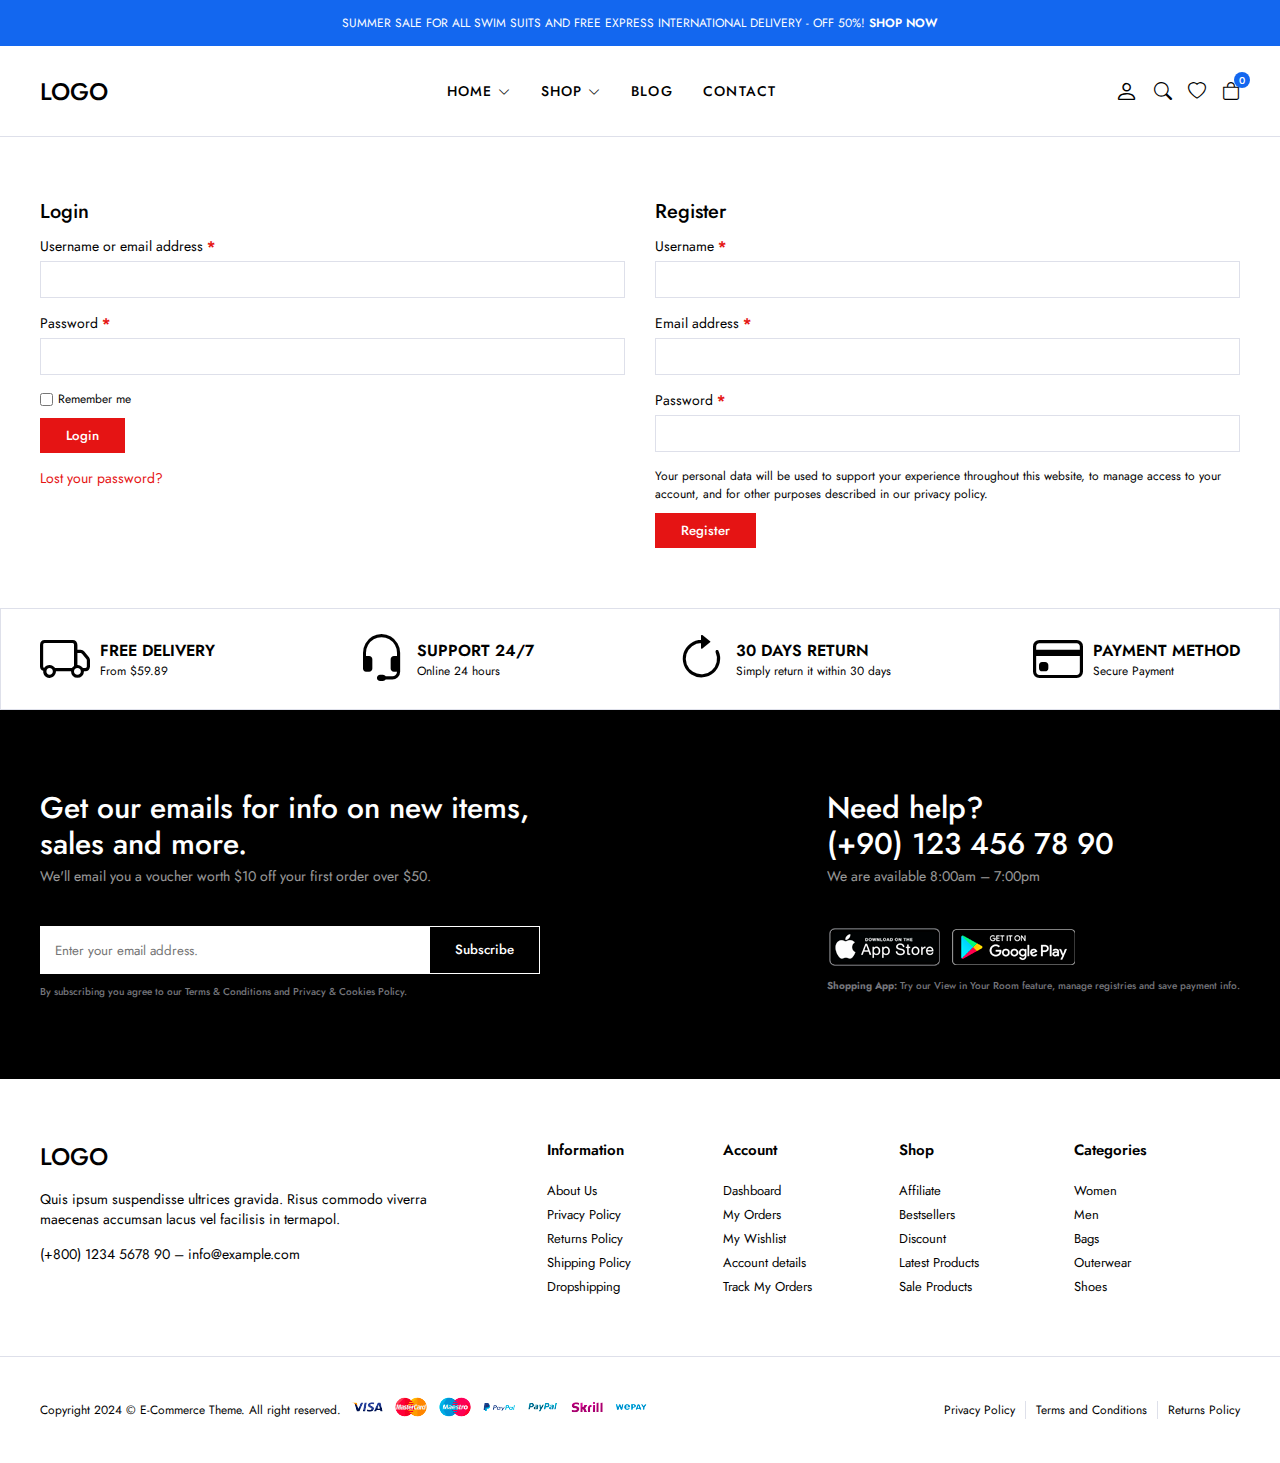
<file: account.html>
<!DOCTYPE html>
<html lang="en">

<head>
    <meta charset="UTF-8" />
    <meta http-equiv="X-UA-Compatible" content="IE=edge" />
    <meta name="viewport" content="width=device-width, initial-scale=1.0" />
    <title>Account</title>
    <!--! Boostrap Icons CDN  -->
    <link rel="stylesheet" href="https://cdn.jsdelivr.net/npm/bootstrap-icons@1.9.1/font/bootstrap-icons.css" />
    <link rel="stylesheet" href="css/main.css" />
</head>

<body>
    <!--! header start  -->
    <header>
        <div class="global-notification">
            <div class="container">
                <p>
                    SUMMER SALE FOR ALL SWIM SUITS AND FREE EXPRESS INTERNATIONAL DELIVERY
                    - OFF 50%!
                    <a href="shop.html">SHOP NOW</a>
                </p>
            </div>
        </div>
        <div class="header-row">
            <div class="container">
                <div class="header-wrapper">
                    <div class="header-mobile">
                        <i class="bi bi-list" id="btn-menu"></i>
                    </div>
                    <div class="header-left">
                        <a href="index.html" class="logo">LOGO</a>
                    </div>
                    <div class="header-center" id="sidebar">
                        <nav class="navigation">
                            <ul class="menu-list">
                                <li class="menu-list-item">
                                    <a href="index.html" class="menu-link">
                                        Home
                                        <i class="bi bi-chevron-down"></i>
                                    </a>
                                    <div class="menu-dropdown-wrapper">
                                        <ul class="menu-dropdown-content">
                                            <li>
                                                <a href="#">Home Clean</a>
                                            </li>
                                            <li>
                                                <a href="#">Home Collection</a>
                                            </li>
                                            <li>
                                                <a href="#">Home Minimal</a>
                                            </li>
                                            <li>
                                                <a href="#">Home Modern</a>
                                            </li>
                                            <li>
                                                <a href="#">Home Parallax</a>
                                            </li>
                                            <li>
                                                <a href="#">Home Strong</a>
                                            </li>
                                            <li>
                                                <a href="#">Home Style</a>
                                            </li>
                                            <li>
                                                <a href="#">Home Unique</a>
                                            </li>
                                            <li>
                                                <a href="#">Home RTL</a>
                                            </li>
                                        </ul>
                                    </div>
                                </li>
                                <li class="menu-list-item megamenu-wrapper">
                                    <a href="shop.html" class="menu-link">
                                        Shop
                                        <i class="bi bi-chevron-down"></i>
                                    </a>
                                    <div class="menu-dropdown-wrapper">
                                        <div class="menu-dropdown-megamenu">
                                            <div class="megamenu-links">
                                                <div class="megamenu-products">
                                                    <h3 class="megamenu-products-title">
                                                        Shop Style
                                                    </h3>
                                                    <ul class="megamenu-menu-list">
                                                        <li>
                                                            <a href="#">Shop Standard</a>
                                                        </li>
                                                        <li>
                                                            <a href="#">Shop Full</a>
                                                        </li>
                                                        <li>
                                                            <a href="#">Shop Only Categories</a>
                                                        </li>
                                                        <li>
                                                            <a href="#">Shop Image Categories</a>
                                                        </li>
                                                        <li>
                                                            <a href="#">Shop Sub Categories</a>
                                                        </li>
                                                        <li>
                                                            <a href="#">Shop List</a>
                                                        </li>
                                                        <li>
                                                            <a href="#">Hover Style 1</a>
                                                        </li>
                                                        <li>
                                                            <a href="#">Hover Style 2</a>
                                                        </li>
                                                        <li>
                                                            <a href="#">Hover Style 3</a>
                                                        </li>
                                                    </ul>
                                                </div>
                                                <div class="megamenu-products">
                                                    <h3 class="megamenu-products-title">
                                                        Filter Layout
                                                    </h3>
                                                    <ul class="megamenu-menu-list">
                                                        <li>
                                                            <a href="#">Sidebar</a>
                                                        </li>
                                                        <li>
                                                            <a href="#">Filter Side Out</a>
                                                        </li>
                                                        <li>
                                                            <a href="#">Filter Dropdown</a>
                                                        </li>
                                                        <li>
                                                            <a href="#">Filter Drawer</a>
                                                        </li>
                                                    </ul>
                                                </div>
                                                <div class="megamenu-products">
                                                    <h3 class="megamenu-products-title">
                                                        Shop Loader
                                                    </h3>
                                                    <ul class="megamenu-menu-list">
                                                        <li>
                                                            <a href="#">Shop Pagination</a>
                                                        </li>
                                                        <li>
                                                            <a href="#">Shop Infinity</a>
                                                        </li>
                                                        <li>
                                                            <a href="#">Shop Load More</a>
                                                        </li>
                                                        <li>
                                                            <a href="#">Cart Modal</a>
                                                        </li>
                                                        <li>
                                                            <a href="#">Cart Drawer</a>
                                                        </li>
                                                        <li>
                                                            <a href="#">Cart Page</a>
                                                        </li>
                                                    </ul>
                                                </div>
                                            </div>
                                            <div class="megamenu-single">
                                                <a href="#">
                                                    <img src="img/mega-menu.jpg" alt="">
                                                </a>
                                                <h3 class="megamenu-single-title">JOIN THE LAYERING GANG</h3>
                                                <h4 class="megamenu-single-subtitle">Suspendisse faucibus nunc et
                                                    pellentesque</h4>
                                                <a href="#" class="megamenu-single-button btn btn-sm">Shop Now</a>
                                            </div>
                                        </div>
                                    </div>
                                </li>
                                <li class="menu-list-item">
                                    <a href="blog.html" class="menu-link">
                                        Blog
                                    </a>
                                </li>
                                <li class="menu-list-item">
                                    <a href="contact.html" class="menu-link">
                                        Contact
                                    </a>
                                </li>
                            </ul>
                        </nav>
                        <i class="bi-x-circle" id="close-sidebar"></i>
                    </div>
                    <div class="header-right">
                        <div class="header-right-links">
                            <a href="account.html" class="header-account">
                                <i class="bi bi-person"></i>
                            </a>
                            <button class="search-button">
                                <i class="bi bi-search"></i>
                            </button>
                            <a href="#">
                                <i class="bi bi-heart"></i>
                            </a>
                            <div class="header-cart">
                                <a href="cart.html" class="header-cart-link">
                                    <i class="bi bi-bag"></i>
                                    <span class="header-cart-count">0</span>
                                </a>
                            </div>
                        </div>
                    </div>
                </div>
            </div>
        </div>
    </header>
    <!--! header end  -->

    <!--! modal search start  -->
    <div class="modal-search">
        <div class="modal-wrapper">
            <h3 class="modal-title">Search for products</h3>
            <p class="modal-text">Start typing to see products you are looking for.</p>
            <form class="search-form">
                <input type="text" placeholder="Search a product">
                <button>
                    <i class="bi bi-search"></i>
                </button>
            </form>
            <div class="search-results">
                <div class="search-heading">
                    <h3>RESULTS FROM PRODUCT</h3>
                </div>
                <div class="results">
                    <a href="#" class="result-item">
                        <img src="img/products/product1/1.png" class="search-thumb" alt="">
                        <div class="search-info">
                            <h4>Analogue Resin Strap</h4>
                            <span class="search-sku">SKU: PD0016</span>
                            <span class="search-price">$108.00</span>
                        </div>
                    </a>
                    <a href="#" class="result-item">
                        <img src="img/products/product2/1.png" class="search-thumb" alt="">
                        <div class="search-info">
                            <h4>Analogue Resin Strap</h4>
                            <span class="search-sku">SKU: PD0016</span>
                            <span class="search-price">$108.00</span>
                        </div>
                    </a>
                </div>
            </div>
            <i class="bi bi-x-circle" id="close-search"></i>
        </div>
    </div>
    <!--! modal search end  -->

    <!--! modal dialog start  -->
    <div class="modal-dialog">
        <div class="modal-content">
            <button class="modal-close">
                <i class="bi bi-x"></i>
            </button>
            <div class="modal-image">
                <img src="img/modal-dialog.jpg" alt="">
            </div>
            <div class="popup-wrapper">
                <div class="popup-content">
                    <div class="popup-title">
                        <h3>NEWSLETTER</h3>
                    </div>
                    <p class="popup-text">
                        Sign up to our newsletter and get exclusive deals you won find any where else straight to your
                        inbox!
                    </p>
                    <form class="popup-form">
                        <input type="text" placeholder="Enter Email Address Here">
                        <button class="btn btn-primary">SUBSCRIBE</button>
                        <label>
                            <input type="checkbox">
                            <span>Don't show this popup again</span>
                        </label>
                    </form>
                </div>
            </div>
        </div>
    </div>
    <!--! modal dialog end  -->

    <!--! account start  -->
    <section class="account-page">
        <div class="container">
            <div class="account-wrapper">
                <div class="account-column">
                    <h2>Login</h2>
                    <form>
                        <div>
                            <label>
                                <span>Username or email address <span class="required">*</span></span>
                                <input type="text">
                            </label>
                        </div>
                        <div>
                            <label>
                                <span>Password <span class="required">*</span></span>
                                <input type="password">
                            </label>
                        </div>
                        <p class="remember">
                            <label>
                                <input type="checkbox">
                                <span>Remember me</span>
                            </label>
                            <button class="btn btn-sm">Login</button>
                        </p>
                        <a href="#" class="form-link">Lost your password?</a>
                    </form>
                </div>
                <div class="account-column">
                    <h2>Register</h2>
                    <form>
                        <div>
                            <label>
                                <span>Username <span class="required">*</span></span>
                                <input type="text">
                            </label>
                        </div>
                        <div>
                            <label>
                                <span>Email address <span class="required">*</span></span>
                                <input type="email">
                            </label>
                        </div>
                        <div>
                            <label>
                                <span>Password <span class="required">*</span></span>
                                <input type="password">
                            </label>
                        </div>
                        <div class="privacy-policy-text remember">
                            <p>
                                Your personal data will be used to support your experience throughout this website, to
                                manage access to your account, and for other purposes described in our <a
                                    href="#">privacy policy.</a>
                            </p>
                            <button class="btn btn-sm">Register</button>
                        </div>

                    </form>
                </div>
            </div>
        </div>
    </section>
    <!--! account end  -->


    <!--! policy start  -->
    <section class="policy">
        <div class="container">
            <ul class="policy-list">
                <li class="policy-item">
                    <i class="bi bi-truck"></i>
                    <div class="policy-texts">
                        <strong>FREE DELIVERY</strong>
                        <span>From $59.89</span>
                    </div>
                </li>
                <li class="policy-item">
                    <i class="bi bi-headset"></i>
                    <div class="policy-texts">
                        <strong>SUPPORT 24/7</strong>
                        <span>Online 24 hours</span>
                    </div>
                </li>
                <li class="policy-item">
                    <i class="bi bi-arrow-clockwise"></i>
                    <div class="policy-texts">
                        <strong> 30 DAYS RETURN</strong>
                        <span>Simply return it within 30 days</span>
                    </div>
                </li>
                <li class="policy-item">
                    <i class="bi bi-credit-card"></i>
                    <div class="policy-texts">
                        <strong> PAYMENT METHOD</strong>
                        <span>Secure Payment</span>
                    </div>
                </li>
            </ul>
        </div>
    </section>
    <!--! policy end  -->

    <!--! footer start  -->
    <footer class="footer">
        <div class="subscribe-row">
            <div class="container">
                <div class="footer-row-wrapper">
                    <div class="footer-subscribe-wrapper">
                        <div class="footer-subscribe">
                            <div class="footer-subscribe-top">
                                <h3 class="subscribe-title">Get our emails for info on new items, sales and more.</h3>
                                <p class="subscribe-desc">We'll email you a voucher worth $10 off your first order over
                                    $50.</p>
                            </div>
                            <div class="footer-subscribe-bottom">
                                <form>
                                    <input type="text" placeholder="Enter your email address.">
                                    <button class="btn">Subscribe</button>
                                </form>
                                <p class="privacy-text">
                                    By subscribing you agree to our <a href="#">Terms & Conditions and Privacy & Cookies
                                        Policy.</a>
                                </p>
                            </div>
                        </div>
                    </div>
                    <div class="footer-contact-wrapper">
                        <div class="footer-contact-top">
                            <h3 class="contact-title">
                                Need help? <br>
                                (+90) 123 456 78 90
                            </h3>
                            <p class="contact-desc">We are available 8:00am – 7:00pm</p>
                        </div>
                        <div class="footer-contact-bottom">
                            <div class="download-app">
                                <a href="#">
                                    <img src="img/footer/app-store.png" alt="">
                                </a>
                                <a href="#">
                                    <img src="img/footer/google-play.png" alt="">
                                </a>
                            </div>
                            <p class="privacy-text">
                                <strong>Shopping App:</strong> Try our View in Your Room feature, manage registries and
                                save payment
                                info.
                            </p>
                        </div>
                    </div>
                </div>
            </div>
        </div>
        <div class="widgets-row">
            <div class="container">
                <div class="footer-widgets">
                    <div class="brand-info">
                        <div class="footer-logo">
                            <a href="index.html" class="logo">LOGO</a>
                        </div>
                        <div class="footer-desc">
                            <p> Quis ipsum suspendisse ultrices gravida. Risus commodo viverra maecenas accumsan lacus
                                vel facilisis
                                in
                                termapol.</p>
                        </div>
                        <div class="footer-contact">
                            <p>
                                <a href="tel:555 555 55 55">(+800) 1234 5678 90</a> – <a
                                    href="mailto:info@example.com">info@example.com</a>
                            </p>
                        </div>
                    </div>
                    <div class="widget-nav-menu">
                        <h4>Information</h4>
                        <ul class="menu-list">
                            <li>
                                <a href="#">About Us</a>
                            </li>
                            <li>
                                <a href="#">Privacy Policy</a>
                            </li>
                            <li>
                                <a href="#">Returns Policy</a>
                            </li>
                            <li>
                                <a href="#">Shipping Policy</a>
                            </li>
                            <li>
                                <a href="#">Dropshipping</a>
                            </li>
                        </ul>
                    </div>
                    <div class="widget-nav-menu">
                        <h4>Account</h4>
                        <ul class="menu-list">
                            <li>
                                <a href="#">Dashboard</a>
                            </li>
                            <li>
                                <a href="#">My Orders</a>
                            </li>
                            <li>
                                <a href="#">My Wishlist</a>
                            </li>
                            <li>
                                <a href="#">Account details</a>
                            </li>
                            <li>
                                <a href="#">Track My Orders</a>
                            </li>
                        </ul>
                    </div>
                    <div class="widget-nav-menu">
                        <h4>Shop</h4>
                        <ul class="menu-list">
                            <li>
                                <a href="#">Affiliate</a>
                            </li>
                            <li>
                                <a href="#">Bestsellers</a>
                            </li>
                            <li>
                                <a href="#">Discount</a>
                            </li>
                            <li>
                                <a href="#">Latest Products</a>
                            </li>
                            <li>
                                <a href="#">Sale Products</a>
                            </li>
                        </ul>
                    </div>
                    <div class="widget-nav-menu">
                        <h4>Categories</h4>
                        <ul class="menu-list">
                            <li>
                                <a href="#">Women</a>
                            </li>
                            <li>
                                <a href="#">Men</a>
                            </li>
                            <li>
                                <a href="#">Bags</a>
                            </li>
                            <li>
                                <a href="#">Outerwear</a>
                            </li>
                            <li>
                                <a href="#">Shoes</a>
                            </li>
                        </ul>
                    </div>
                </div>
            </div>
        </div>
        <div class="copyright-row">
            <div class="container">
                <div class="footer-copyright">
                    <div class="site-copyright">
                        <p>
                            Copyright 2024 © E-Commerce Theme. All right reserved.
                        </p>
                    </div>
                    <a href="#">
                        <img src="img/footer/cards.png" alt="">
                    </a>
                    <div class="footer-menu">
                        <ul class="footer-menu-list">
                            <li class="list-item">
                                <a href="#">Privacy Policy</a>
                            </li>
                            <li class="list-item">
                                <a href="#">Terms and Conditions</a>
                            </li>
                            <li class="list-item">
                                <a href="#">Returns Policy</a>
                            </li>
                        </ul>
                    </div>
                </div>
            </div>
        </div>
    </footer>
    <!--! footer end  -->

    <!-- javascript  -->
    <script src="js/main.js" type="module"></script>
</body>

</html>
</file>
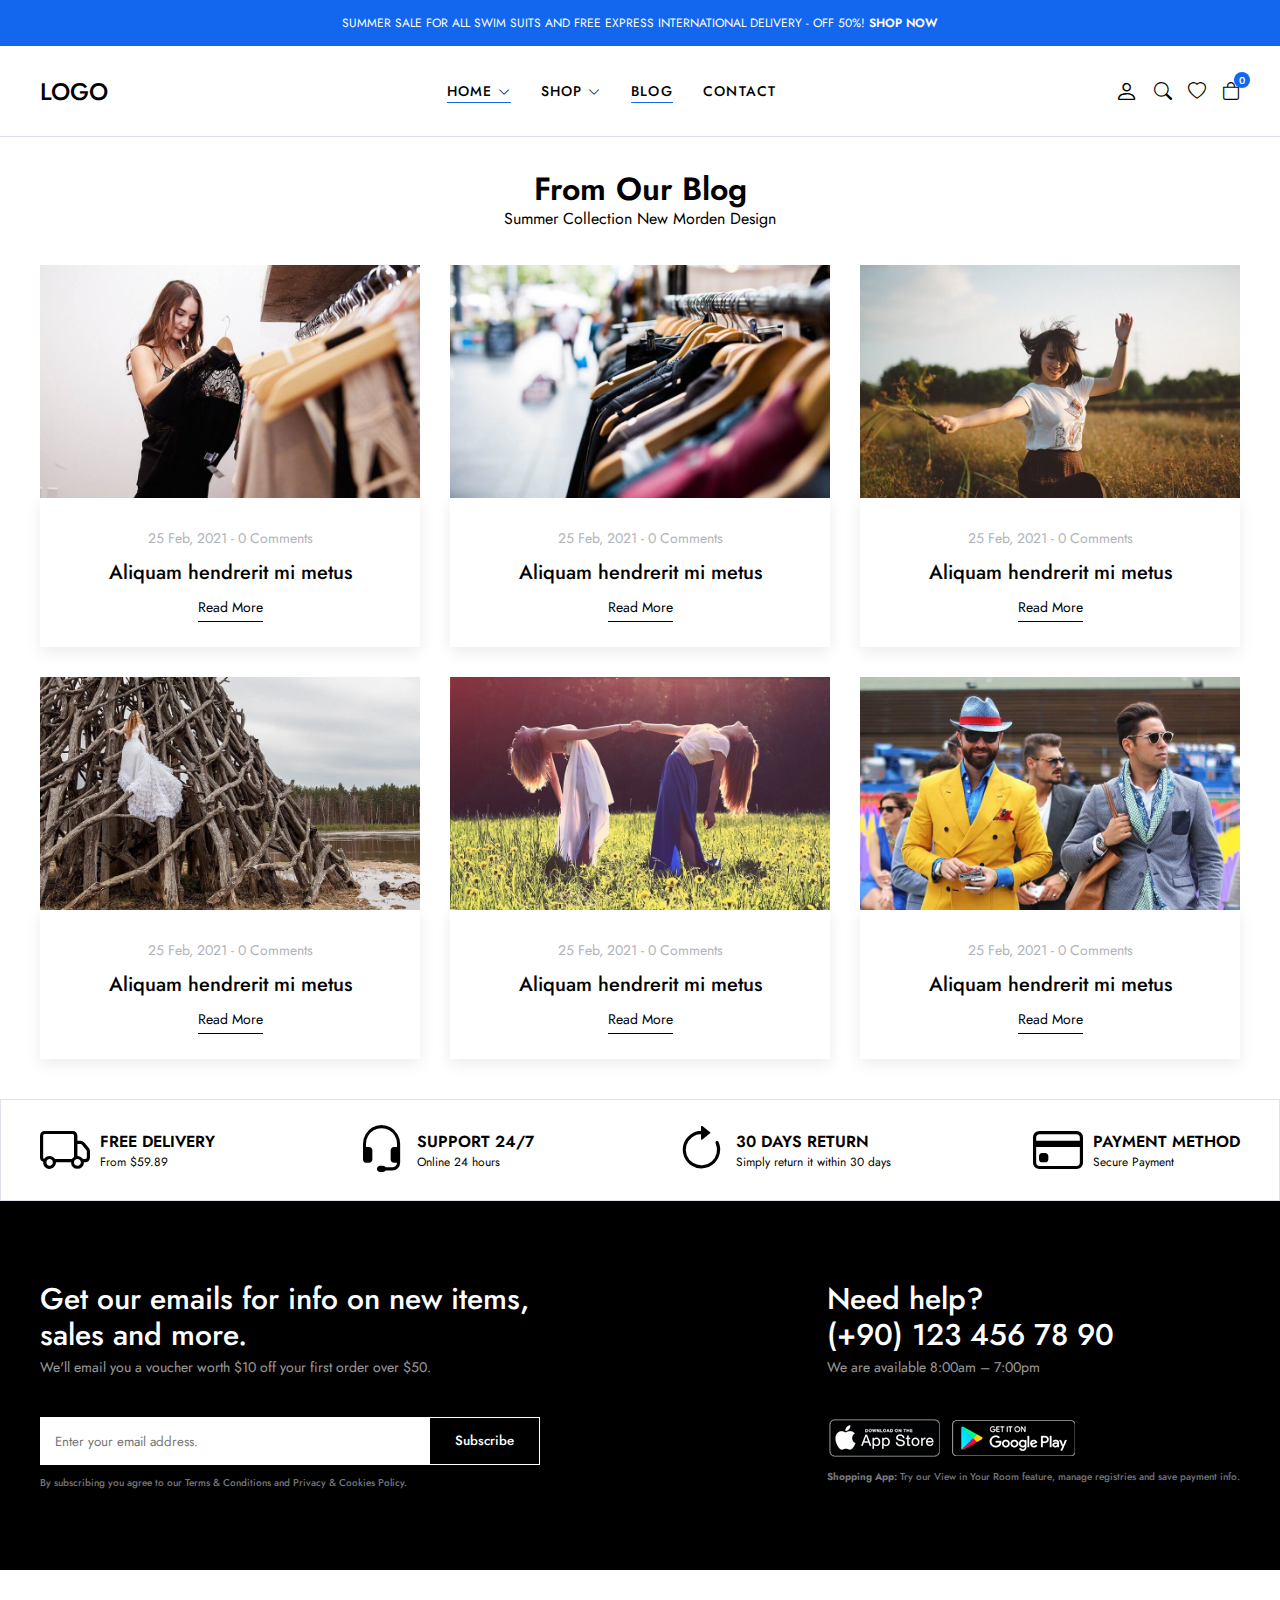
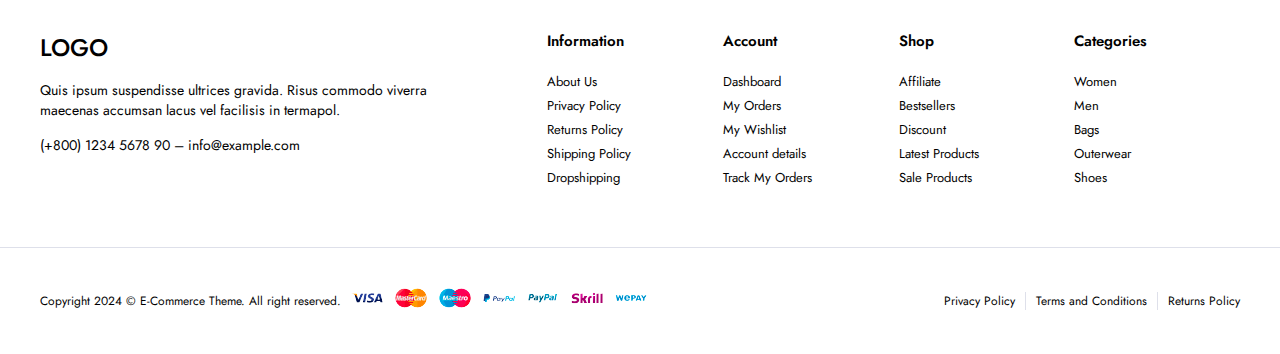
<file: blog.html>
<!DOCTYPE html>
<html lang="en">

<head>
    <meta charset="UTF-8" />
    <meta http-equiv="X-UA-Compatible" content="IE=edge" />
    <meta name="viewport" content="width=device-width, initial-scale=1.0" />
    <title>Blog</title>
    <!--! Boostrap Icons CDN  -->
    <link rel="stylesheet" href="https://cdn.jsdelivr.net/npm/bootstrap-icons@1.9.1/font/bootstrap-icons.css" />
    <link rel="stylesheet" href="css/main.css" />
</head>

<body>
    <!--! header start  -->
    <header>
        <div class="global-notification">
            <div class="container">
                <p>
                    SUMMER SALE FOR ALL SWIM SUITS AND FREE EXPRESS INTERNATIONAL DELIVERY
                    - OFF 50%!
                    <a href="shop.html">SHOP NOW</a>
                </p>
            </div>
        </div>
        <div class="header-row">
            <div class="container">
                <div class="header-wrapper">
                    <div class="header-mobile">
                        <i class="bi bi-list" id="btn-menu"></i>
                    </div>
                    <div class="header-left">
                        <a href="index.html" class="logo">LOGO</a>
                    </div>
                    <div class="header-center" id="sidebar">
                        <nav class="navigation">
                            <ul class="menu-list">
                                <li class="menu-list-item">
                                    <a href="index.html" class="menu-link active">
                                        Home
                                        <i class="bi bi-chevron-down"></i>
                                    </a>
                                    <div class="menu-dropdown-wrapper">
                                        <ul class="menu-dropdown-content">
                                            <li>
                                                <a href="#">Home Clean</a>
                                            </li>
                                            <li>
                                                <a href="#">Home Collection</a>
                                            </li>
                                            <li>
                                                <a href="#">Home Minimal</a>
                                            </li>
                                            <li>
                                                <a href="#">Home Modern</a>
                                            </li>
                                            <li>
                                                <a href="#">Home Parallax</a>
                                            </li>
                                            <li>
                                                <a href="#">Home Strong</a>
                                            </li>
                                            <li>
                                                <a href="#">Home Style</a>
                                            </li>
                                            <li>
                                                <a href="#">Home Unique</a>
                                            </li>
                                            <li>
                                                <a href="#">Home RTL</a>
                                            </li>
                                        </ul>
                                    </div>
                                </li>
                                <li class="menu-list-item megamenu-wrapper">
                                    <a href="shop.html" class="menu-link">
                                        Shop
                                        <i class="bi bi-chevron-down"></i>
                                    </a>
                                    <div class="menu-dropdown-wrapper">
                                        <div class="menu-dropdown-megamenu">
                                            <div class="megamenu-links">
                                                <div class="megamenu-products">
                                                    <h3 class="megamenu-products-title">
                                                        Shop Style
                                                    </h3>
                                                    <ul class="megamenu-menu-list">
                                                        <li>
                                                            <a href="#">Shop Standard</a>
                                                        </li>
                                                        <li>
                                                            <a href="#">Shop Full</a>
                                                        </li>
                                                        <li>
                                                            <a href="#">Shop Only Categories</a>
                                                        </li>
                                                        <li>
                                                            <a href="#">Shop Image Categories</a>
                                                        </li>
                                                        <li>
                                                            <a href="#">Shop Sub Categories</a>
                                                        </li>
                                                        <li>
                                                            <a href="#">Shop List</a>
                                                        </li>
                                                        <li>
                                                            <a href="#">Hover Style 1</a>
                                                        </li>
                                                        <li>
                                                            <a href="#">Hover Style 2</a>
                                                        </li>
                                                        <li>
                                                            <a href="#">Hover Style 3</a>
                                                        </li>
                                                    </ul>
                                                </div>
                                                <div class="megamenu-products">
                                                    <h3 class="megamenu-products-title">
                                                        Filter Layout
                                                    </h3>
                                                    <ul class="megamenu-menu-list">
                                                        <li>
                                                            <a href="#">Sidebar</a>
                                                        </li>
                                                        <li>
                                                            <a href="#">Filter Side Out</a>
                                                        </li>
                                                        <li>
                                                            <a href="#">Filter Dropdown</a>
                                                        </li>
                                                        <li>
                                                            <a href="#">Filter Drawer</a>
                                                        </li>
                                                    </ul>
                                                </div>
                                                <div class="megamenu-products">
                                                    <h3 class="megamenu-products-title">
                                                        Shop Loader
                                                    </h3>
                                                    <ul class="megamenu-menu-list">
                                                        <li>
                                                            <a href="#">Shop Pagination</a>
                                                        </li>
                                                        <li>
                                                            <a href="#">Shop Infinity</a>
                                                        </li>
                                                        <li>
                                                            <a href="#">Shop Load More</a>
                                                        </li>
                                                        <li>
                                                            <a href="#">Cart Modal</a>
                                                        </li>
                                                        <li>
                                                            <a href="#">Cart Drawer</a>
                                                        </li>
                                                        <li>
                                                            <a href="#">Cart Page</a>
                                                        </li>
                                                    </ul>
                                                </div>
                                            </div>
                                            <div class="megamenu-single">
                                                <a href="#">
                                                    <img src="img/mega-menu.jpg" alt="">
                                                </a>
                                                <h3 class="megamenu-single-title">JOIN THE LAYERING GANG</h3>
                                                <h4 class="megamenu-single-subtitle">Suspendisse faucibus nunc et
                                                    pellentesque</h4>
                                                <a href="#" class="megamenu-single-button btn btn-sm">Shop Now</a>
                                            </div>
                                        </div>
                                    </div>
                                </li>
                                <li class="menu-list-item">
                                    <a href="blog.html" class="menu-link active">
                                        Blog
                                    </a>
                                </li>
                                <li class="menu-list-item">
                                    <a href="contact.html" class="menu-link">
                                        Contact
                                    </a>
                                </li>
                            </ul>
                        </nav>
                        <i class="bi-x-circle" id="close-sidebar"></i>
                    </div>
                    <div class="header-right">
                        <div class="header-right-links">
                            <a href="account.html" class="header-account">
                                <i class="bi bi-person"></i>
                            </a>
                            <button class="search-button">
                                <i class="bi bi-search"></i>
                            </button>
                            <a href="#">
                                <i class="bi bi-heart"></i>
                            </a>
                            <div class="header-cart">
                                <a href="cart.html" class="header-cart-link">
                                    <i class="bi bi-bag"></i>
                                    <span class="header-cart-count">0</span>
                                </a>
                            </div>
                        </div>
                    </div>
                </div>
            </div>
        </div>
    </header>
    <!--! header end  -->

    <!--! modal search start  -->
    <div class="modal-search">
        <div class="modal-wrapper">
            <h3 class="modal-title">Search for products</h3>
            <p class="modal-text">Start typing to see products you are looking for.</p>
            <form class="search-form">
                <input type="text" placeholder="Search a product">
                <button>
                    <i class="bi bi-search"></i>
                </button>
            </form>
            <div class="search-results">
                <div class="search-heading">
                    <h3>RESULTS FROM PRODUCT</h3>
                </div>
                <div class="results">
                    <a href="#" class="result-item">
                        <img src="img/products/product1/1.png" class="search-thumb" alt="">
                        <div class="search-info">
                            <h4>Analogue Resin Strap</h4>
                            <span class="search-sku">SKU: PD0016</span>
                            <span class="search-price">$108.00</span>
                        </div>
                    </a>
                    <a href="#" class="result-item">
                        <img src="img/products/product2/1.png" class="search-thumb" alt="">
                        <div class="search-info">
                            <h4>Analogue Resin Strap</h4>
                            <span class="search-sku">SKU: PD0016</span>
                            <span class="search-price">$108.00</span>
                        </div>
                    </a>
                </div>
            </div>
            <i class="bi bi-x-circle" id="close-search"></i>
        </div>
    </div>
    <!--! modal search end  -->

<!--! modal dialog start  -->
<div class="modal-dialog">
    <div class="modal-content">
        <button class="modal-close">
            <i class="bi bi-x"></i>
        </button>
        <div class="modal-image">
            <img src="img/modal-dialog.jpg" alt="">
        </div>
        <div class="popup-wrapper">
            <div class="popup-content">
                <div class="popup-title">
                    <h3>NEWSLETTER</h3>
                </div>
                <p class="popup-text">
                    Sign up to our newsletter and get exclusive deals you won find any where else straight to your
                    inbox!
                </p>
                <form class="popup-form">
                    <input type="text" placeholder="Enter Email Address Here">
                    <button class="btn btn-primary">SUBSCRIBE</button>
                    <label>
                        <input type="checkbox">
                        <span>Don't show this popup again</span>
                    </label>
                </form>
            </div>
        </div>
    </div>
</div>
<!--! modal dialog end  -->

    <!--! blogs start  -->
    <section class="blogs blog-page">
        <div class="container">
            <div class="section-title">
                <h2>From Our Blog</h2>
                <p>Summer Collection New Morden Design</p>
            </div>
            <ul class="blog-list">
                <li class="blog-item">
                    <a href="#" class="blog-image">
                        <img src="img/blogs/blog1.jpg" alt="">
                    </a>
                    <div class="blog-info">
                        <div class="blog-info-top">
                            <span>25 Feb, 2021 </span>
                            -
                            <span>0 Comments</span>
                        </div>
                        <div class="blog-info-center">
                            <a href="#">Aliquam hendrerit mi metus</a>
                        </div>
                        <div class="blog-info-bottom">
                            <a href="#">Read More</a>
                        </div>
                    </div>
                </li>
                <li class="blog-item">
                    <a href="#" class="blog-image">
                        <img src="img/blogs/blog2.jpg" alt="">
                    </a>
                    <div class="blog-info">
                        <div class="blog-info-top">
                            <span>25 Feb, 2021 </span>
                            -
                            <span>0 Comments</span>
                        </div>
                        <div class="blog-info-center">
                            <a href="#">Aliquam hendrerit mi metus</a>
                        </div>
                        <div class="blog-info-bottom">
                            <a href="#">Read More</a>
                        </div>
                    </div>
                </li>
                <li class="blog-item">
                    <a href="#" class="blog-image">
                        <img src="img/blogs/blog3.jpg" alt="">
                    </a>
                    <div class="blog-info">
                        <div class="blog-info-top">
                            <span>25 Feb, 2021 </span>
                            -
                            <span>0 Comments</span>
                        </div>
                        <div class="blog-info-center">
                            <a href="#">Aliquam hendrerit mi metus</a>
                        </div>
                        <div class="blog-info-bottom">
                            <a href="#">Read More</a>
                        </div>
                    </div>
                </li>
                <li class="blog-item">
                    <a href="#" class="blog-image">
                        <img src="img/blogs/blog4.jpg" alt="">
                    </a>
                    <div class="blog-info">
                        <div class="blog-info-top">
                            <span>25 Feb, 2021 </span>
                            -
                            <span>0 Comments</span>
                        </div>
                        <div class="blog-info-center">
                            <a href="#">Aliquam hendrerit mi metus</a>
                        </div>
                        <div class="blog-info-bottom">
                            <a href="#">Read More</a>
                        </div>
                    </div>
                </li>
                <li class="blog-item">
                    <a href="#" class="blog-image">
                        <img src="img/blogs/blog5.jpg" alt="">
                    </a>
                    <div class="blog-info">
                        <div class="blog-info-top">
                            <span>25 Feb, 2021 </span>
                            -
                            <span>0 Comments</span>
                        </div>
                        <div class="blog-info-center">
                            <a href="#">Aliquam hendrerit mi metus</a>
                        </div>
                        <div class="blog-info-bottom">
                            <a href="#">Read More</a>
                        </div>
                    </div>
                </li>
                <li class="blog-item">
                    <a href="#" class="blog-image">
                        <img src="img/blogs/blog6.jpg" alt="">
                    </a>
                    <div class="blog-info">
                        <div class="blog-info-top">
                            <span>25 Feb, 2021 </span>
                            -
                            <span>0 Comments</span>
                        </div>
                        <div class="blog-info-center">
                            <a href="#">Aliquam hendrerit mi metus</a>
                        </div>
                        <div class="blog-info-bottom">
                            <a href="#">Read More</a>
                        </div>
                    </div>
                </li>
            </ul>
        </div>
    </section>
    <!--! blogs end  -->


    <!--! policy start  -->
    <section class="policy">
        <div class="container">
            <ul class="policy-list">
                <li class="policy-item">
                    <i class="bi bi-truck"></i>
                    <div class="policy-texts">
                        <strong>FREE DELIVERY</strong>
                        <span>From $59.89</span>
                    </div>
                </li>
                <li class="policy-item">
                    <i class="bi bi-headset"></i>
                    <div class="policy-texts">
                        <strong>SUPPORT 24/7</strong>
                        <span>Online 24 hours</span>
                    </div>
                </li>
                <li class="policy-item">
                    <i class="bi bi-arrow-clockwise"></i>
                    <div class="policy-texts">
                        <strong> 30 DAYS RETURN</strong>
                        <span>Simply return it within 30 days</span>
                    </div>
                </li>
                <li class="policy-item">
                    <i class="bi bi-credit-card"></i>
                    <div class="policy-texts">
                        <strong> PAYMENT METHOD</strong>
                        <span>Secure Payment</span>
                    </div>
                </li>
            </ul>
        </div>
    </section>
    <!--! policy end  -->

    <!--! footer start  -->
    <footer class="footer">
        <div class="subscribe-row">
            <div class="container">
                <div class="footer-row-wrapper">
                    <div class="footer-subscribe-wrapper">
                        <div class="footer-subscribe">
                            <div class="footer-subscribe-top">
                                <h3 class="subscribe-title">Get our emails for info on new items, sales and more.</h3>
                                <p class="subscribe-desc">We'll email you a voucher worth $10 off your first order over
                                    $50.</p>
                            </div>
                            <div class="footer-subscribe-bottom">
                                <form>
                                    <input type="text" placeholder="Enter your email address.">
                                    <button class="btn">Subscribe</button>
                                </form>
                                <p class="privacy-text">
                                    By subscribing you agree to our <a href="#">Terms & Conditions and Privacy & Cookies
                                        Policy.</a>
                                </p>
                            </div>
                        </div>
                    </div>
                    <div class="footer-contact-wrapper">
                        <div class="footer-contact-top">
                            <h3 class="contact-title">
                                Need help? <br>
                                (+90) 123 456 78 90
                            </h3>
                            <p class="contact-desc">We are available 8:00am – 7:00pm</p>
                        </div>
                        <div class="footer-contact-bottom">
                            <div class="download-app">
                                <a href="#">
                                    <img src="img/footer/app-store.png" alt="">
                                </a>
                                <a href="#">
                                    <img src="img/footer/google-play.png" alt="">
                                </a>
                            </div>
                            <p class="privacy-text">
                                <strong>Shopping App:</strong> Try our View in Your Room feature, manage registries and
                                save payment
                                info.
                            </p>
                        </div>
                    </div>
                </div>
            </div>
        </div>
        <div class="widgets-row">
            <div class="container">
                <div class="footer-widgets">
                    <div class="brand-info">
                        <div class="footer-logo">
                            <a href="index.html" class="logo">LOGO</a>
                        </div>
                        <div class="footer-desc">
                            <p> Quis ipsum suspendisse ultrices gravida. Risus commodo viverra maecenas accumsan lacus
                                vel facilisis
                                in
                                termapol.</p>
                        </div>
                        <div class="footer-contact">
                            <p>
                                <a href="tel:555 555 55 55">(+800) 1234 5678 90</a> – <a
                                    href="mailto:info@example.com">info@example.com</a>
                            </p>
                        </div>
                    </div>
                    <div class="widget-nav-menu">
                        <h4>Information</h4>
                        <ul class="menu-list">
                            <li>
                                <a href="#">About Us</a>
                            </li>
                            <li>
                                <a href="#">Privacy Policy</a>
                            </li>
                            <li>
                                <a href="#">Returns Policy</a>
                            </li>
                            <li>
                                <a href="#">Shipping Policy</a>
                            </li>
                            <li>
                                <a href="#">Dropshipping</a>
                            </li>
                        </ul>
                    </div>
                    <div class="widget-nav-menu">
                        <h4>Account</h4>
                        <ul class="menu-list">
                            <li>
                                <a href="#">Dashboard</a>
                            </li>
                            <li>
                                <a href="#">My Orders</a>
                            </li>
                            <li>
                                <a href="#">My Wishlist</a>
                            </li>
                            <li>
                                <a href="#">Account details</a>
                            </li>
                            <li>
                                <a href="#">Track My Orders</a>
                            </li>
                        </ul>
                    </div>
                    <div class="widget-nav-menu">
                        <h4>Shop</h4>
                        <ul class="menu-list">
                            <li>
                                <a href="#">Affiliate</a>
                            </li>
                            <li>
                                <a href="#">Bestsellers</a>
                            </li>
                            <li>
                                <a href="#">Discount</a>
                            </li>
                            <li>
                                <a href="#">Latest Products</a>
                            </li>
                            <li>
                                <a href="#">Sale Products</a>
                            </li>
                        </ul>
                    </div>
                    <div class="widget-nav-menu">
                        <h4>Categories</h4>
                        <ul class="menu-list">
                            <li>
                                <a href="#">Women</a>
                            </li>
                            <li>
                                <a href="#">Men</a>
                            </li>
                            <li>
                                <a href="#">Bags</a>
                            </li>
                            <li>
                                <a href="#">Outerwear</a>
                            </li>
                            <li>
                                <a href="#">Shoes</a>
                            </li>
                        </ul>
                    </div>
                </div>
            </div>
        </div>
        <div class="copyright-row">
            <div class="container">
                <div class="footer-copyright">
                    <div class="site-copyright">
                        <p>
                            Copyright 2024 © E-Commerce Theme. All right reserved.
                        </p>
                    </div>
                    <a href="#">
                        <img src="img/footer/cards.png" alt="">
                    </a>
                    <div class="footer-menu">
                        <ul class="footer-menu-list">
                            <li class="list-item">
                                <a href="#">Privacy Policy</a>
                            </li>
                            <li class="list-item">
                                <a href="#">Terms and Conditions</a>
                            </li>
                            <li class="list-item">
                                <a href="#">Returns Policy</a>
                            </li>
                        </ul>
                    </div>
                </div>
            </div>
        </div>
    </footer>
    <!--! footer end  -->

    <!-- javascript  -->
    <script src="js/main.js" type="module"></script>

</body>

</html>
</file>
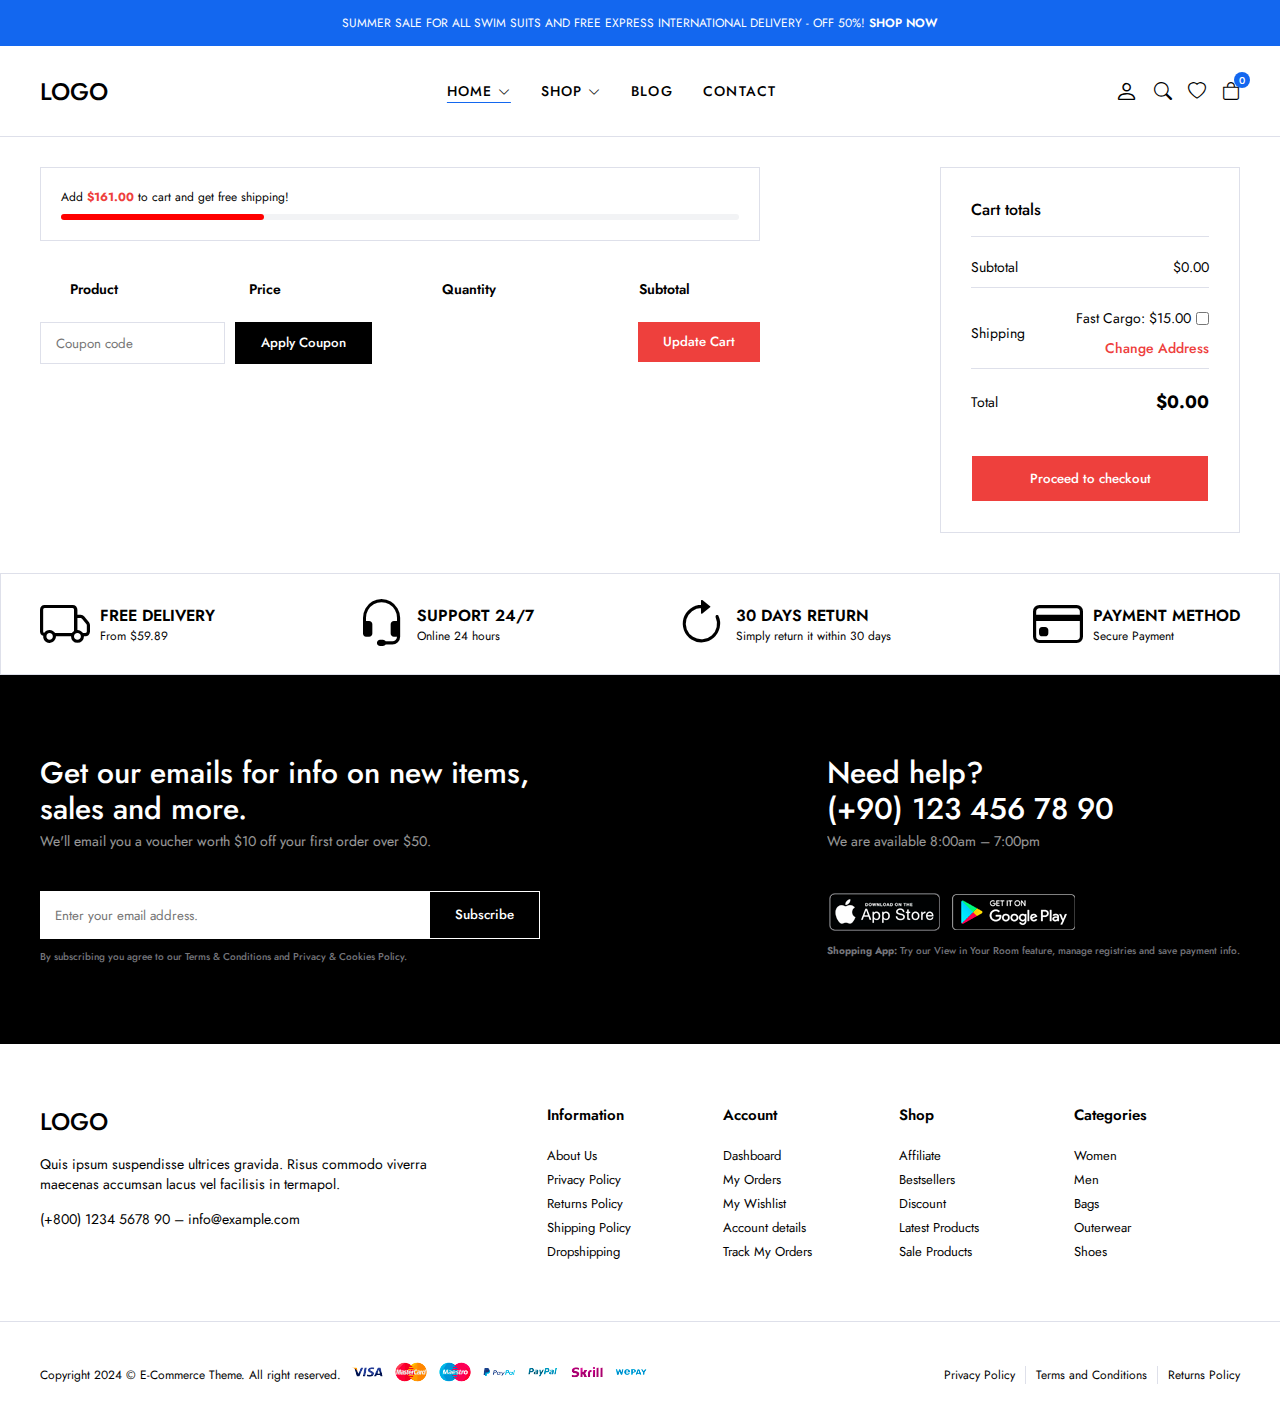
<file: cart.html>
<!DOCTYPE html>
<html lang="en">

<head>
    <meta charset="UTF-8" />
    <meta http-equiv="X-UA-Compatible" content="IE=edge" />
    <meta name="viewport" content="width=device-width, initial-scale=1.0" />
    <title>Cart</title>
    <!--! Boostrap Icons CDN  -->
    <link rel="stylesheet" href="https://cdn.jsdelivr.net/npm/bootstrap-icons@1.9.1/font/bootstrap-icons.css" />
    <link rel="stylesheet" href="css/main.css" />
</head>

<body>
    <!--! header start  -->
  <header>
    <div class="global-notification">
      <div class="container">
        <p>
          SUMMER SALE FOR ALL SWIM SUITS AND FREE EXPRESS INTERNATIONAL DELIVERY
          - OFF 50%!
          <a href="shop.html">SHOP NOW</a>
        </p>
      </div>
    </div>
    <div class="header-row">
      <div class="container">
        <div class="header-wrapper">
          <div class="header-mobile">
            <i class="bi bi-list" id="btn-menu"></i>
          </div>
          <div class="header-left">
            <a href="index.html" class="logo">LOGO</a>
          </div>
          <div class="header-center" id="sidebar">
            <nav class="navigation">
              <ul class="menu-list">
                <li class="menu-list-item">
                  <a href="index.html" class="menu-link active">
                    Home
                    <i class="bi bi-chevron-down"></i>
                  </a>
                  <div class="menu-dropdown-wrapper">
                    <ul class="menu-dropdown-content">
                      <li>
                        <a href="#">Home Clean</a>
                      </li>
                      <li>
                        <a href="#">Home Collection</a>
                      </li>
                      <li>
                        <a href="#">Home Minimal</a>
                      </li>
                      <li>
                        <a href="#">Home Modern</a>
                      </li>
                      <li>
                        <a href="#">Home Parallax</a>
                      </li>
                      <li>
                        <a href="#">Home Strong</a>
                      </li>
                      <li>
                        <a href="#">Home Style</a>
                      </li>
                      <li>
                        <a href="#">Home Unique</a>
                      </li>
                      <li>
                        <a href="#">Home RTL</a>
                      </li>
                    </ul>
                  </div>
                </li>
                <li class="menu-list-item megamenu-wrapper">
                  <a href="shop.html" class="menu-link">
                    Shop
                    <i class="bi bi-chevron-down"></i>
                  </a>
                  <div class="menu-dropdown-wrapper">
                    <div class="menu-dropdown-megamenu">
                      <div class="megamenu-links">
                        <div class="megamenu-products">
                          <h3 class="megamenu-products-title">
                            Shop Style
                          </h3>
                          <ul class="megamenu-menu-list">
                            <li>
                              <a href="#">Shop Standard</a>
                            </li>
                            <li>
                              <a href="#">Shop Full</a>
                            </li>
                            <li>
                              <a href="#">Shop Only Categories</a>
                            </li>
                            <li>
                              <a href="#">Shop Image Categories</a>
                            </li>
                            <li>
                              <a href="#">Shop Sub Categories</a>
                            </li>
                            <li>
                              <a href="#">Shop List</a>
                            </li>
                            <li>
                              <a href="#">Hover Style 1</a>
                            </li>
                            <li>
                              <a href="#">Hover Style 2</a>
                            </li>
                            <li>
                              <a href="#">Hover Style 3</a>
                            </li>
                          </ul>
                        </div>
                        <div class="megamenu-products">
                          <h3 class="megamenu-products-title">
                            Filter Layout
                          </h3>
                          <ul class="megamenu-menu-list">
                            <li>
                              <a href="#">Sidebar</a>
                            </li>
                            <li>
                              <a href="#">Filter Side Out</a>
                            </li>
                            <li>
                              <a href="#">Filter Dropdown</a>
                            </li>
                            <li>
                              <a href="#">Filter Drawer</a>
                            </li>
                          </ul>
                        </div>
                        <div class="megamenu-products">
                          <h3 class="megamenu-products-title">
                            Shop Loader
                          </h3>
                          <ul class="megamenu-menu-list">
                            <li>
                              <a href="#">Shop Pagination</a>
                            </li>
                            <li>
                              <a href="#">Shop Infinity</a>
                            </li>
                            <li>
                              <a href="#">Shop Load More</a>
                            </li>
                            <li>
                              <a href="#">Cart Modal</a>
                            </li>
                            <li>
                              <a href="#">Cart Drawer</a>
                            </li>
                            <li>
                              <a href="#">Cart Page</a>
                            </li>
                          </ul>
                        </div>
                      </div>
                      <div class="megamenu-single">
                        <a href="#">
                          <img src="img/mega-menu.jpg" alt="">
                        </a>
                        <h3 class="megamenu-single-title">JOIN THE LAYERING GANG</h3>
                        <h4 class="megamenu-single-subtitle">Suspendisse faucibus nunc et pellentesque</h4>
                        <a href="#" class="megamenu-single-button btn btn-sm">Shop Now</a>
                      </div>
                    </div>
                  </div>
                </li>
                <li class="menu-list-item">
                  <a href="blog.html" class="menu-link">
                    Blog
                  </a>
                </li>
                <li class="menu-list-item">
                  <a href="contact.html" class="menu-link">
                    Contact
                  </a>
                </li>
              </ul>
            </nav>
            <i class="bi-x-circle" id="close-sidebar"></i>
          </div>
          <div class="header-right">
            <div class="header-right-links">
              <a href="account.html" class="header-account">
                <i class="bi bi-person"></i>
              </a>
              <button class="search-button">
                <i class="bi bi-search"></i>
              </button>
              <a href="#">
                <i class="bi bi-heart"></i>
              </a>
              <div class="header-cart">
                <a href="#" class="header-cart-link">
                  <i class="bi bi-bag"></i>
                  <span class="header-cart-count">0</span>
                </a>
              </div>
            </div>
          </div>
        </div>
      </div>
    </div>
  </header>
  <!--! header end  -->

  <!--! modal search start  -->
  <div class="modal-search">
    <div class="modal-wrapper">
      <h3 class="modal-title">Search for products</h3>
      <p class="modal-text">Start typing to see products you are looking for.</p>
      <form class="search-form">
        <input type="text" placeholder="Search a product">
        <button>
          <i class="bi bi-search"></i>
        </button>
      </form>
      <div class="search-results">
        <div class="search-heading">
          <h3>RESULTS FROM PRODUCT</h3>
        </div>
        <div class="results">
          <a href="#" class="result-item">
            <img src="img/products/product1/1.png" class="search-thumb" alt="">
            <div class="search-info">
              <h4>Analogue Resin Strap</h4>
              <span class="search-sku">SKU: PD0016</span>
              <span class="search-price">$108.00</span>
            </div>
          </a>
          <a href="#" class="result-item">
            <img src="img/products/product2/1.png" class="search-thumb" alt="">
            <div class="search-info">
              <h4>Analogue Resin Strap</h4>
              <span class="search-sku">SKU: PD0016</span>
              <span class="search-price">$108.00</span>
            </div>
          </a>
        </div>
      </div>
      <i class="bi bi-x-circle" id="close-search"></i>
    </div>
  </div>
  <!--! modal search end  -->

 <!--! modal dialog start  -->
 <div class="modal-dialog">
  <div class="modal-content">
      <button class="modal-close">
          <i class="bi bi-x"></i>
      </button>
      <div class="modal-image">
          <img src="img/modal-dialog.jpg" alt="">
      </div>
      <div class="popup-wrapper">
          <div class="popup-content">
              <div class="popup-title">
                  <h3>NEWSLETTER</h3>
              </div>
              <p class="popup-text">
                  Sign up to our newsletter and get exclusive deals you won find any where else straight to your
                  inbox!
              </p>
              <form class="popup-form">
                  <input type="text" placeholder="Enter Email Address Here">
                  <button class="btn btn-primary">SUBSCRIBE</button>
                  <label>
                      <input type="checkbox">
                      <span>Don't show this popup again</span>
                  </label>
              </form>
          </div>
      </div>
  </div>
</div>
<!--! modal dialog end  -->

    <!--! cart start  -->
    <section class="cart-page">
        <div class="container">
            <div class="cart-page-wrapper">
                <form class="cart-form">
                    <div class="free-progress-bar">
                        <p class="progress-bar-title">
                            Add <strong>$161.00</strong> to cart and get free shipping!
                        </p>
                        <div class="progress-bar">
                            <span class="progress"></span>
                        </div>
                    </div>
                    <div class="shop-table-wrapper">
                        <table class="shop-table">
                            <thead>
                                <th class="product-thumbnail">&nbsp;</th>
                                <th class="product-thumbnail">&nbsp;</th>
                                <th class="product-name">Product</th>
                                <th class="product-price">Price</th>
                                <th class="product-quantity">Quantity</th>
                                <th class="product-subtotal">Subtotal</th>
                            </thead>
                            <tbody class="cart-wrapper"> </tbody>
                        </table>
                        <div class="actions-wrapper">
                            <div class="coupon">
                                <input type="text" class="input-text" placeholder="Coupon code">
                                <button class="btn">Apply Coupon</button>
                            </div>
                            <div class="update-cart">
                                <button class="btn">Update Cart</button>
                            </div>
                        </div>
                    </div>
                </form>
                <div class="cart-collaterals">
                    <div class="cart-totals">
                        <h2>Cart totals
                        </h2>
                        <table>
                            <tbody>
                                <tr class="cart-subtotal">
                                    <th>Subtotal</th>
                                    <td>
                                        <span id="subtotal">$316.00</span>
                                    </td>
                                </tr>
                                <tr>
                                    <th>Shipping</th>
                                    <td>
                                        <ul>
                                            <li>
                                                <label>
                                                    Fast Cargo: $15.00
                                                    <input type="checkbox" id="fast-cargo">
                                                </label>
                                            </li>
                                            <li>
                                                <a href="#">Change Address</a>
                                            </li>
                                        </ul>
                                    </td>
                                </tr>
                                <tr>
                                    <th>Total</th>
                                    <td>
                                        <strong id="cart-total">$316.00</strong>
                                    </td>
                                </tr>
                            </tbody>
                        </table>
                        <div class="checkout">
                            <button class="btn btn-lg">Proceed to checkout</button>
                        </div>
                    </div>
                </div>
            </div>
        </div>
    </section>
    <!--! cart end  -->





    <!--! policy start  -->
    <section class="policy">
        <div class="container">
            <ul class="policy-list">
                <li class="policy-item">
                    <i class="bi bi-truck"></i>
                    <div class="policy-texts">
                        <strong>FREE DELIVERY</strong>
                        <span>From $59.89</span>
                    </div>
                </li>
                <li class="policy-item">
                    <i class="bi bi-headset"></i>
                    <div class="policy-texts">
                        <strong>SUPPORT 24/7</strong>
                        <span>Online 24 hours</span>
                    </div>
                </li>
                <li class="policy-item">
                    <i class="bi bi-arrow-clockwise"></i>
                    <div class="policy-texts">
                        <strong> 30 DAYS RETURN</strong>
                        <span>Simply return it within 30 days</span>
                    </div>
                </li>
                <li class="policy-item">
                    <i class="bi bi-credit-card"></i>
                    <div class="policy-texts">
                        <strong> PAYMENT METHOD</strong>
                        <span>Secure Payment</span>
                    </div>
                </li>
            </ul>
        </div>
    </section>
    <!--! policy end  -->

    <!--! footer start  -->
    <footer class="footer">
        <div class="subscribe-row">
            <div class="container">
                <div class="footer-row-wrapper">
                    <div class="footer-subscribe-wrapper">
                        <div class="footer-subscribe">
                            <div class="footer-subscribe-top">
                                <h3 class="subscribe-title">Get our emails for info on new items, sales and more.</h3>
                                <p class="subscribe-desc">We'll email you a voucher worth $10 off your first order over
                                    $50.</p>
                            </div>
                            <div class="footer-subscribe-bottom">
                                <form>
                                    <input type="text" placeholder="Enter your email address.">
                                    <button class="btn">Subscribe</button>
                                </form>
                                <p class="privacy-text">
                                    By subscribing you agree to our <a href="#">Terms & Conditions and Privacy & Cookies
                                        Policy.</a>
                                </p>
                            </div>
                        </div>
                    </div>
                    <div class="footer-contact-wrapper">
                        <div class="footer-contact-top">
                            <h3 class="contact-title">
                                Need help? <br>
                                (+90) 123 456 78 90
                            </h3>
                            <p class="contact-desc">We are available 8:00am – 7:00pm</p>
                        </div>
                        <div class="footer-contact-bottom">
                            <div class="download-app">
                                <a href="#">
                                    <img src="img/footer/app-store.png" alt="">
                                </a>
                                <a href="#">
                                    <img src="img/footer/google-play.png" alt="">
                                </a>
                            </div>
                            <p class="privacy-text">
                                <strong>Shopping App:</strong> Try our View in Your Room feature, manage registries and
                                save payment
                                info.
                            </p>
                        </div>
                    </div>
                </div>
            </div>
        </div>
        <div class="widgets-row">
            <div class="container">
                <div class="footer-widgets">
                    <div class="brand-info">
                        <div class="footer-logo">
                            <a href="index.html" class="logo">LOGO</a>
                        </div>
                        <div class="footer-desc">
                            <p> Quis ipsum suspendisse ultrices gravida. Risus commodo viverra maecenas accumsan lacus
                                vel facilisis
                                in
                                termapol.</p>
                        </div>
                        <div class="footer-contact">
                            <p>
                                <a href="tel:555 555 55 55">(+800) 1234 5678 90</a> – <a
                                    href="mailto:info@example.com">info@example.com</a>
                            </p>
                        </div>
                    </div>
                    <div class="widget-nav-menu">
                        <h4>Information</h4>
                        <ul class="menu-list">
                            <li>
                                <a href="#">About Us</a>
                            </li>
                            <li>
                                <a href="#">Privacy Policy</a>
                            </li>
                            <li>
                                <a href="#">Returns Policy</a>
                            </li>
                            <li>
                                <a href="#">Shipping Policy</a>
                            </li>
                            <li>
                                <a href="#">Dropshipping</a>
                            </li>
                        </ul>
                    </div>
                    <div class="widget-nav-menu">
                        <h4>Account</h4>
                        <ul class="menu-list">
                            <li>
                                <a href="#">Dashboard</a>
                            </li>
                            <li>
                                <a href="#">My Orders</a>
                            </li>
                            <li>
                                <a href="#">My Wishlist</a>
                            </li>
                            <li>
                                <a href="#">Account details</a>
                            </li>
                            <li>
                                <a href="#">Track My Orders</a>
                            </li>
                        </ul>
                    </div>
                    <div class="widget-nav-menu">
                        <h4>Shop</h4>
                        <ul class="menu-list">
                            <li>
                                <a href="#">Affiliate</a>
                            </li>
                            <li>
                                <a href="#">Bestsellers</a>
                            </li>
                            <li>
                                <a href="#">Discount</a>
                            </li>
                            <li>
                                <a href="#">Latest Products</a>
                            </li>
                            <li>
                                <a href="#">Sale Products</a>
                            </li>
                        </ul>
                    </div>
                    <div class="widget-nav-menu">
                        <h4>Categories</h4>
                        <ul class="menu-list">
                            <li>
                                <a href="#">Women</a>
                            </li>
                            <li>
                                <a href="#">Men</a>
                            </li>
                            <li>
                                <a href="#">Bags</a>
                            </li>
                            <li>
                                <a href="#">Outerwear</a>
                            </li>
                            <li>
                                <a href="#">Shoes</a>
                            </li>
                        </ul>
                    </div>
                </div>
            </div>
        </div>
        <div class="copyright-row">
            <div class="container">
                <div class="footer-copyright">
                    <div class="site-copyright">
                        <p>
                            Copyright 2024 © E-Commerce Theme. All right reserved.
                        </p>
                    </div>
                    <a href="#">
                        <img src="img/footer/cards.png" alt="">
                    </a>
                    <div class="footer-menu">
                        <ul class="footer-menu-list">
                            <li class="list-item">
                                <a href="#">Privacy Policy</a>
                            </li>
                            <li class="list-item">
                                <a href="#">Terms and Conditions</a>
                            </li>
                            <li class="list-item">
                                <a href="#">Returns Policy</a>
                            </li>
                        </ul>
                    </div>
                </div>
            </div>
        </div>
    </footer>
    <!--! footer end  -->

    <script src="js/main.js" type="module"></script>
    <script src="js/cart.js" type="module"></script>
</body>

</html>
</file>
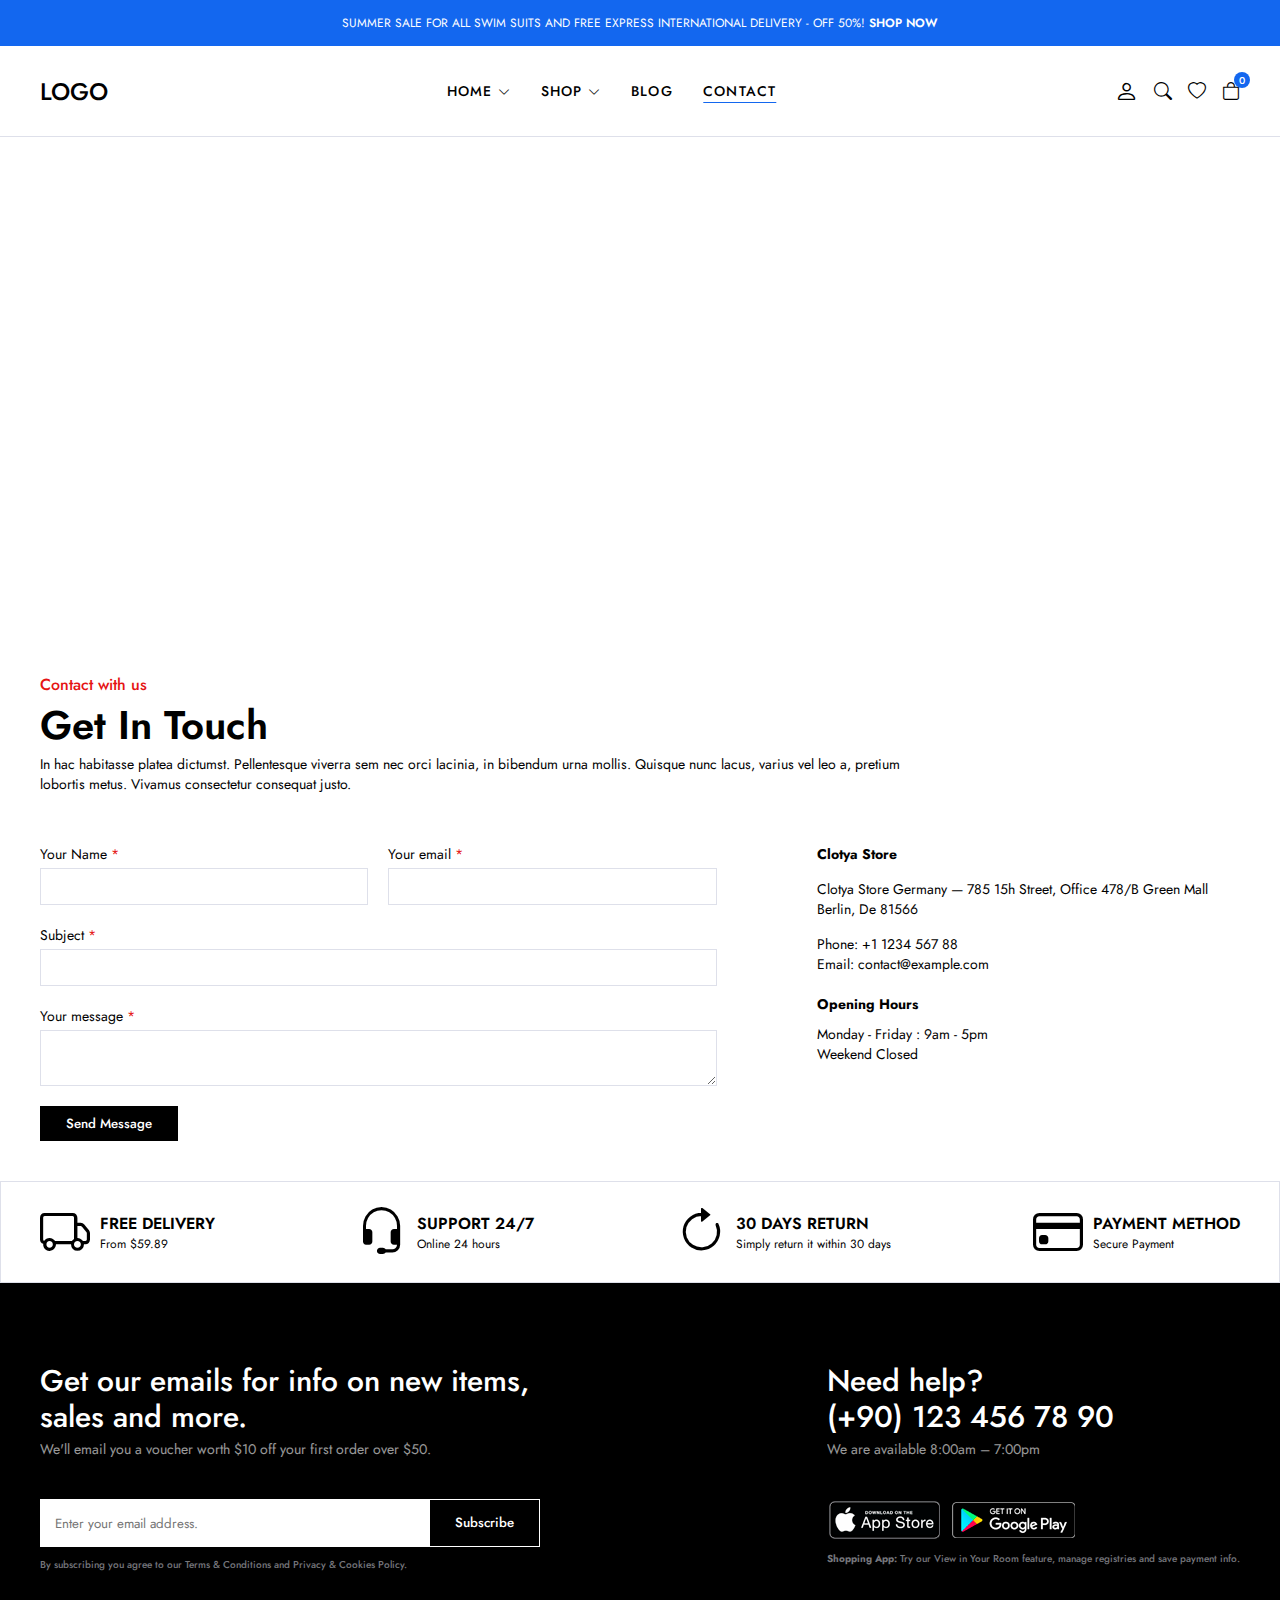
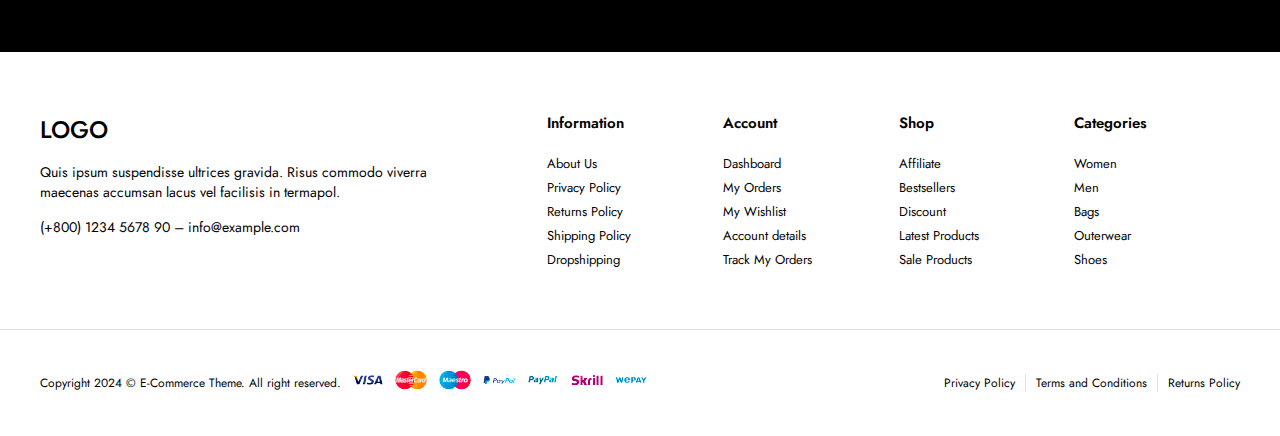
<file: contact.html>
<!DOCTYPE html>
<html lang="en">

<head>
    <meta charset="UTF-8" />
    <meta http-equiv="X-UA-Compatible" content="IE=edge" />
    <meta name="viewport" content="width=device-width, initial-scale=1.0" />
    <title>Contact</title>
    <!--! Boostrap Icons CDN  -->
    <link rel="stylesheet" href="https://cdn.jsdelivr.net/npm/bootstrap-icons@1.9.1/font/bootstrap-icons.css" />
    <link rel="stylesheet" href="css/main.css" />
</head>

<body>
   <!--! header start  -->
   <header>
    <div class="global-notification">
        <div class="container">
            <p>
                SUMMER SALE FOR ALL SWIM SUITS AND FREE EXPRESS INTERNATIONAL DELIVERY
                - OFF 50%!
                <a href="shop.html">SHOP NOW</a>
            </p>
        </div>
    </div>
    <div class="header-row">
        <div class="container">
            <div class="header-wrapper">
                <div class="header-mobile">
                    <i class="bi bi-list" id="btn-menu"></i>
                </div>
                <div class="header-left">
                    <a href="index.html" class="logo">LOGO</a>
                </div>
                <div class="header-center" id="sidebar">
                    <nav class="navigation">
                        <ul class="menu-list">
                            <li class="menu-list-item">
                                <a href="index.html" class="menu-link">
                                    Home
                                    <i class="bi bi-chevron-down"></i>
                                </a>
                                <div class="menu-dropdown-wrapper">
                                    <ul class="menu-dropdown-content">
                                        <li>
                                            <a href="#">Home Clean</a>
                                        </li>
                                        <li>
                                            <a href="#">Home Collection</a>
                                        </li>
                                        <li>
                                            <a href="#">Home Minimal</a>
                                        </li>
                                        <li>
                                            <a href="#">Home Modern</a>
                                        </li>
                                        <li>
                                            <a href="#">Home Parallax</a>
                                        </li>
                                        <li>
                                            <a href="#">Home Strong</a>
                                        </li>
                                        <li>
                                            <a href="#">Home Style</a>
                                        </li>
                                        <li>
                                            <a href="#">Home Unique</a>
                                        </li>
                                        <li>
                                            <a href="#">Home RTL</a>
                                        </li>
                                    </ul>
                                </div>
                            </li>
                            <li class="menu-list-item megamenu-wrapper">
                                <a href="shop.html" class="menu-link">
                                    Shop
                                    <i class="bi bi-chevron-down"></i>
                                </a>
                                <div class="menu-dropdown-wrapper">
                                    <div class="menu-dropdown-megamenu">
                                        <div class="megamenu-links">
                                            <div class="megamenu-products">
                                                <h3 class="megamenu-products-title">
                                                    Shop Style
                                                </h3>
                                                <ul class="megamenu-menu-list">
                                                    <li>
                                                        <a href="#">Shop Standard</a>
                                                    </li>
                                                    <li>
                                                        <a href="#">Shop Full</a>
                                                    </li>
                                                    <li>
                                                        <a href="#">Shop Only Categories</a>
                                                    </li>
                                                    <li>
                                                        <a href="#">Shop Image Categories</a>
                                                    </li>
                                                    <li>
                                                        <a href="#">Shop Sub Categories</a>
                                                    </li>
                                                    <li>
                                                        <a href="#">Shop List</a>
                                                    </li>
                                                    <li>
                                                        <a href="#">Hover Style 1</a>
                                                    </li>
                                                    <li>
                                                        <a href="#">Hover Style 2</a>
                                                    </li>
                                                    <li>
                                                        <a href="#">Hover Style 3</a>
                                                    </li>
                                                </ul>
                                            </div>
                                            <div class="megamenu-products">
                                                <h3 class="megamenu-products-title">
                                                    Filter Layout
                                                </h3>
                                                <ul class="megamenu-menu-list">
                                                    <li>
                                                        <a href="#">Sidebar</a>
                                                    </li>
                                                    <li>
                                                        <a href="#">Filter Side Out</a>
                                                    </li>
                                                    <li>
                                                        <a href="#">Filter Dropdown</a>
                                                    </li>
                                                    <li>
                                                        <a href="#">Filter Drawer</a>
                                                    </li>
                                                </ul>
                                            </div>
                                            <div class="megamenu-products">
                                                <h3 class="megamenu-products-title">
                                                    Shop Loader
                                                </h3>
                                                <ul class="megamenu-menu-list">
                                                    <li>
                                                        <a href="#">Shop Pagination</a>
                                                    </li>
                                                    <li>
                                                        <a href="#">Shop Infinity</a>
                                                    </li>
                                                    <li>
                                                        <a href="#">Shop Load More</a>
                                                    </li>
                                                    <li>
                                                        <a href="#">Cart Modal</a>
                                                    </li>
                                                    <li>
                                                        <a href="#">Cart Drawer</a>
                                                    </li>
                                                    <li>
                                                        <a href="#">Cart Page</a>
                                                    </li>
                                                </ul>
                                            </div>
                                        </div>
                                        <div class="megamenu-single">
                                            <a href="#">
                                                <img src="img/mega-menu.jpg" alt="">
                                            </a>
                                            <h3 class="megamenu-single-title">JOIN THE LAYERING GANG</h3>
                                            <h4 class="megamenu-single-subtitle">Suspendisse faucibus nunc et
                                                pellentesque</h4>
                                            <a href="#" class="megamenu-single-button btn btn-sm">Shop Now</a>
                                        </div>
                                    </div>
                                </div>
                            </li>
                            <li class="menu-list-item">
                                <a href="blog.html" class="menu-link">
                                    Blog
                                </a>
                            </li>
                            <li class="menu-list-item">
                                <a href="contact.html" class="menu-link active">
                                    Contact
                                </a>
                            </li>
                        </ul>
                    </nav>
                    <i class="bi-x-circle" id="close-sidebar"></i>
                </div>
                <div class="header-right">
                    <div class="header-right-links">
                        <a href="account.html" class="header-account">
                            <i class="bi bi-person"></i>
                        </a>
                        <button class="search-button">
                            <i class="bi bi-search"></i>
                        </button>
                        <a href="#">
                            <i class="bi bi-heart"></i>
                        </a>
                        <div class="header-cart">
                            <a href="cart.html" class="header-cart-link">
                                <i class="bi bi-bag"></i>
                                <span class="header-cart-count">0</span>
                            </a>
                        </div>
                    </div>
                </div>
            </div>
        </div>
    </div>
</header>
<!--! header end  -->
<!--! modal search start  -->
<div class="modal-search">
    <div class="modal-wrapper">
        <h3 class="modal-title">Search for products</h3>
        <p class="modal-text">Start typing to see products you are looking for.</p>
        <form class="search-form">
            <input type="text" placeholder="Search a product">
            <button>
                <i class="bi bi-search"></i>
            </button>
        </form>
        <div class="search-results">
            <div class="search-heading">
                <h3>RESULTS FROM PRODUCT</h3>
            </div>
            <div class="results">
                <a href="#" class="result-item">
                    <img src="img/products/product1/1.png" class="search-thumb" alt="">
                    <div class="search-info">
                        <h4>Analogue Resin Strap</h4>
                        <span class="search-sku">SKU: PD0016</span>
                        <span class="search-price">$108.00</span>
                    </div>
                </a>
                <a href="#" class="result-item">
                    <img src="img/products/product2/1.png" class="search-thumb" alt="">
                    <div class="search-info">
                        <h4>Analogue Resin Strap</h4>
                        <span class="search-sku">SKU: PD0016</span>
                        <span class="search-price">$108.00</span>
                    </div>
                </a>
            </div>
        </div>
        <i class="bi bi-x-circle" id="close-search"></i>
    </div>
</div>
<!--! modal search end  -->

<!--! modal dialog start  -->
<div class="modal-dialog">
    <div class="modal-content">
        <button class="modal-close">
            <i class="bi bi-x"></i>
        </button>
        <div class="modal-image">
            <img src="img/modal-dialog.jpg" alt="">
        </div>
        <div class="popup-wrapper">
            <div class="popup-content">
                <div class="popup-title">
                    <h3>NEWSLETTER</h3>
                </div>
                <p class="popup-text">
                    Sign up to our newsletter and get exclusive deals you won find any where else straight to your
                    inbox!
                </p>
                <form class="popup-form">
                    <input type="text" placeholder="Enter Email Address Here">
                    <button class="btn btn-primary">SUBSCRIBE</button>
                    <label>
                        <input type="checkbox">
                        <span>Don't show this popup again</span>
                    </label>
                </form>
            </div>
        </div>
    </div>
</div>
<!--! modal dialog end  -->



    <!--! contact start  -->
    <section class="contact">
        <div class="contact-top">
            <div class="contact-map">
                <iframe
                    src="https://www.google.com/maps/embed?pb=!1m18!1m12!1m3!1d3008.9633698339308!2d28.929441087738052!3d41.04793012296828!2m3!1f0!2f0!3f0!3m2!1i1024!2i768!4f13.1!3m3!1m2!1s0x14cab1d021adf417%3A0xba3a3fdfdbb5f5d!2sEy%C3%BCp%20Sultan%20Camii!5e0!3m2!1str!2str!4v1665091191675!5m2!1str!2str"
                    width="100%" height="500" style="border:0;" allowfullscreen="" loading="lazy"
                    referrerpolicy="no-referrer-when-downgrade"></iframe>
            </div>
        </div>
        <div class="contact-bottom">
            <div class="container">
                <div class="contact-titles">
                    <h4>Contact with us</h4>
                    <h2>Get In Touch</h2>
                    <p>In hac habitasse platea dictumst. Pellentesque viverra sem nec orci lacinia, in bibendum urna
                        mollis. Quisque nunc lacus, varius vel leo a, pretium lobortis metus. Vivamus consectetur
                        consequat justo.</p>
                </div>
                <div class="contact-elements">
                    <form class="contact-form">
                        <div class="">
                            <label>
                                Your Name
                                <span>*</span>
                            </label>
                            <input type="text" required>
                        </div>
                        <div class="">
                            <label>
                                Your email
                                <span>*</span>
                            </label>
                            <input type="text" required>
                        </div>
                        <div class="">
                            <label>
                                Subject
                                <span>*</span>
                            </label>
                            <input type="text" required>
                        </div>
                        <div class="">
                            <label>
                                Your message
                                <span>*</span>
                            </label>
                            <textarea id="author" name="author" type="text" value="" size="30" required=""></textarea>
                        </div>
                        <button class="btn btn-sm form-button">Send Message</button>
                    </form>
                    <div class="contact-info">
                        <div class="contact-info-item">
                            <div class="contact-info-texts">
                                <strong> Clotya Store</strong>
                                <p class="contact-street">
                                    Clotya Store
                                    Germany — 785 15h Street, Office 478/B Green Mall Berlin, De 81566</p>
                                <a href="tel:Phone: +1 1234 567 88">Phone: +1 1234 567 88</a>
                                <a href="mailto:Email: contact@example.com">Email: contact@example.com</a>
                            </div>
                        </div>
                        <div class="contact-info-item">
                            <div class="contact-info-texts">
                                <strong> Opening Hours</strong>
                                <p class="contact-date">
                                    Monday - Friday : 9am - 5pm</p>
                                <p>Weekend Closed</p>
                            </div>
                        </div>
                    </div>
                </div>
            </div>
        </div>
    </section>
    <!--! contact end  -->



    <!--! policy start  -->
    <section class="policy">
        <div class="container">
            <ul class="policy-list">
                <li class="policy-item">
                    <i class="bi bi-truck"></i>
                    <div class="policy-texts">
                        <strong>FREE DELIVERY</strong>
                        <span>From $59.89</span>
                    </div>
                </li>
                <li class="policy-item">
                    <i class="bi bi-headset"></i>
                    <div class="policy-texts">
                        <strong>SUPPORT 24/7</strong>
                        <span>Online 24 hours</span>
                    </div>
                </li>
                <li class="policy-item">
                    <i class="bi bi-arrow-clockwise"></i>
                    <div class="policy-texts">
                        <strong> 30 DAYS RETURN</strong>
                        <span>Simply return it within 30 days</span>
                    </div>
                </li>
                <li class="policy-item">
                    <i class="bi bi-credit-card"></i>
                    <div class="policy-texts">
                        <strong> PAYMENT METHOD</strong>
                        <span>Secure Payment</span>
                    </div>
                </li>
            </ul>
        </div>
    </section>
    <!--! policy end  -->

    <!--! footer start  -->
    <footer class="footer">
        <div class="subscribe-row">
            <div class="container">
                <div class="footer-row-wrapper">
                    <div class="footer-subscribe-wrapper">
                        <div class="footer-subscribe">
                            <div class="footer-subscribe-top">
                                <h3 class="subscribe-title">Get our emails for info on new items, sales and more.</h3>
                                <p class="subscribe-desc">We'll email you a voucher worth $10 off your first order over
                                    $50.</p>
                            </div>
                            <div class="footer-subscribe-bottom">
                                <form>
                                    <input type="text" placeholder="Enter your email address.">
                                    <button class="btn">Subscribe</button>
                                </form>
                                <p class="privacy-text">
                                    By subscribing you agree to our <a href="#">Terms & Conditions and Privacy & Cookies
                                        Policy.</a>
                                </p>
                            </div>
                        </div>
                    </div>
                    <div class="footer-contact-wrapper">
                        <div class="footer-contact-top">
                            <h3 class="contact-title">
                                Need help? <br>
                                (+90) 123 456 78 90
                            </h3>
                            <p class="contact-desc">We are available 8:00am – 7:00pm</p>
                        </div>
                        <div class="footer-contact-bottom">
                            <div class="download-app">
                                <a href="#">
                                    <img src="img/footer/app-store.png" alt="">
                                </a>
                                <a href="#">
                                    <img src="img/footer/google-play.png" alt="">
                                </a>
                            </div>
                            <p class="privacy-text">
                                <strong>Shopping App:</strong> Try our View in Your Room feature, manage registries and
                                save payment
                                info.
                            </p>
                        </div>
                    </div>
                </div>
            </div>
        </div>
        <div class="widgets-row">
            <div class="container">
                <div class="footer-widgets">
                    <div class="brand-info">
                        <div class="footer-logo">
                            <a href="index.html" class="logo">LOGO</a>
                        </div>
                        <div class="footer-desc">
                            <p> Quis ipsum suspendisse ultrices gravida. Risus commodo viverra maecenas accumsan lacus
                                vel facilisis
                                in
                                termapol.</p>
                        </div>
                        <div class="footer-contact">
                            <p>
                                <a href="tel:555 555 55 55">(+800) 1234 5678 90</a> – <a
                                    href="mailto:info@example.com">info@example.com</a>
                            </p>
                        </div>
                    </div>
                    <div class="widget-nav-menu">
                        <h4>Information</h4>
                        <ul class="menu-list">
                            <li>
                                <a href="#">About Us</a>
                            </li>
                            <li>
                                <a href="#">Privacy Policy</a>
                            </li>
                            <li>
                                <a href="#">Returns Policy</a>
                            </li>
                            <li>
                                <a href="#">Shipping Policy</a>
                            </li>
                            <li>
                                <a href="#">Dropshipping</a>
                            </li>
                        </ul>
                    </div>
                    <div class="widget-nav-menu">
                        <h4>Account</h4>
                        <ul class="menu-list">
                            <li>
                                <a href="#">Dashboard</a>
                            </li>
                            <li>
                                <a href="#">My Orders</a>
                            </li>
                            <li>
                                <a href="#">My Wishlist</a>
                            </li>
                            <li>
                                <a href="#">Account details</a>
                            </li>
                            <li>
                                <a href="#">Track My Orders</a>
                            </li>
                        </ul>
                    </div>
                    <div class="widget-nav-menu">
                        <h4>Shop</h4>
                        <ul class="menu-list">
                            <li>
                                <a href="#">Affiliate</a>
                            </li>
                            <li>
                                <a href="#">Bestsellers</a>
                            </li>
                            <li>
                                <a href="#">Discount</a>
                            </li>
                            <li>
                                <a href="#">Latest Products</a>
                            </li>
                            <li>
                                <a href="#">Sale Products</a>
                            </li>
                        </ul>
                    </div>
                    <div class="widget-nav-menu">
                        <h4>Categories</h4>
                        <ul class="menu-list">
                            <li>
                                <a href="#">Women</a>
                            </li>
                            <li>
                                <a href="#">Men</a>
                            </li>
                            <li>
                                <a href="#">Bags</a>
                            </li>
                            <li>
                                <a href="#">Outerwear</a>
                            </li>
                            <li>
                                <a href="#">Shoes</a>
                            </li>
                        </ul>
                    </div>
                </div>
            </div>
        </div>
        <div class="copyright-row">
            <div class="container">
                <div class="footer-copyright">
                    <div class="site-copyright">
                        <p>
                            Copyright 2024 © E-Commerce Theme. All right reserved.
                        </p>
                    </div>
                    <a href="#">
                        <img src="img/footer/cards.png" alt="">
                    </a>
                    <div class="footer-menu">
                        <ul class="footer-menu-list">
                            <li class="list-item">
                                <a href="#">Privacy Policy</a>
                            </li>
                            <li class="list-item">
                                <a href="#">Terms and Conditions</a>
                            </li>
                            <li class="list-item">
                                <a href="#">Returns Policy</a>
                            </li>
                        </ul>
                    </div>
                </div>
            </div>
        </div>
    </footer>
    <!--! footer end  -->

    <!-- javascript  -->
    <script src="js/main.js" type="module"></script>
    
</body>

</html>
</file>
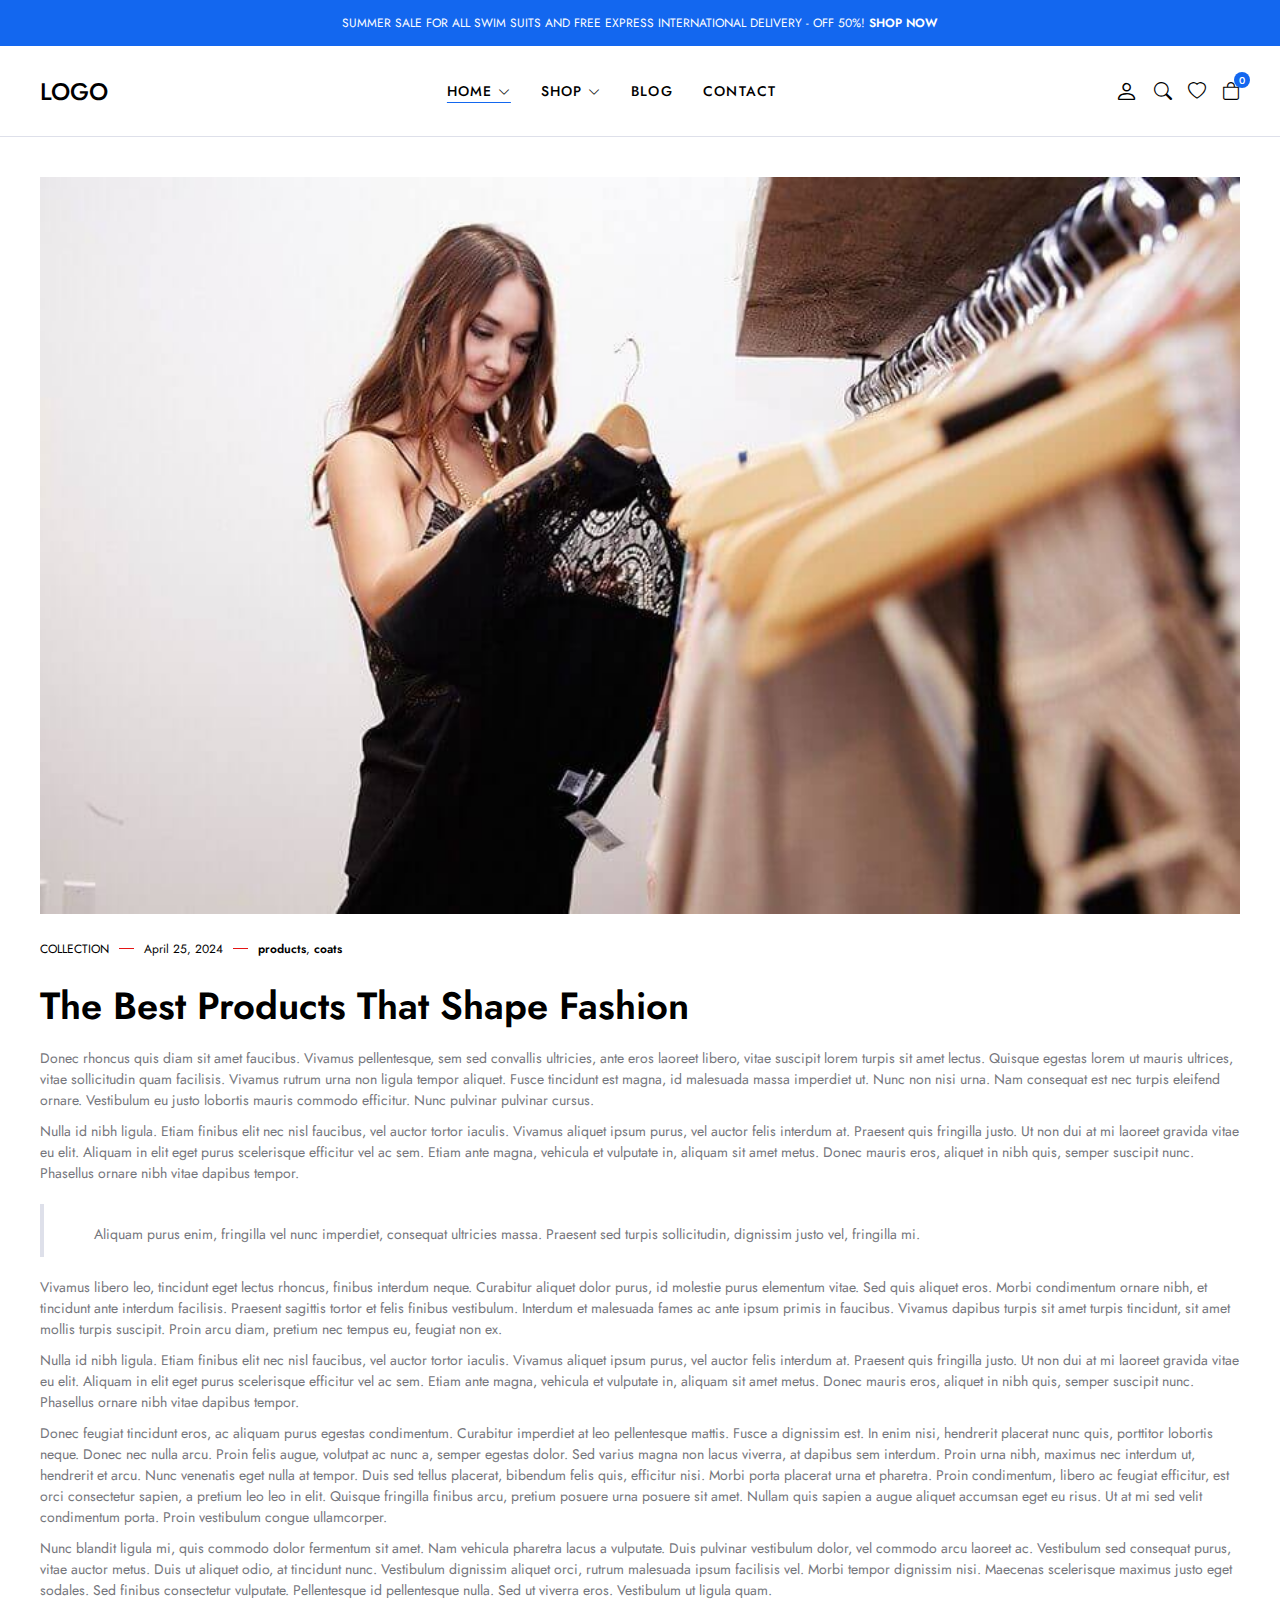
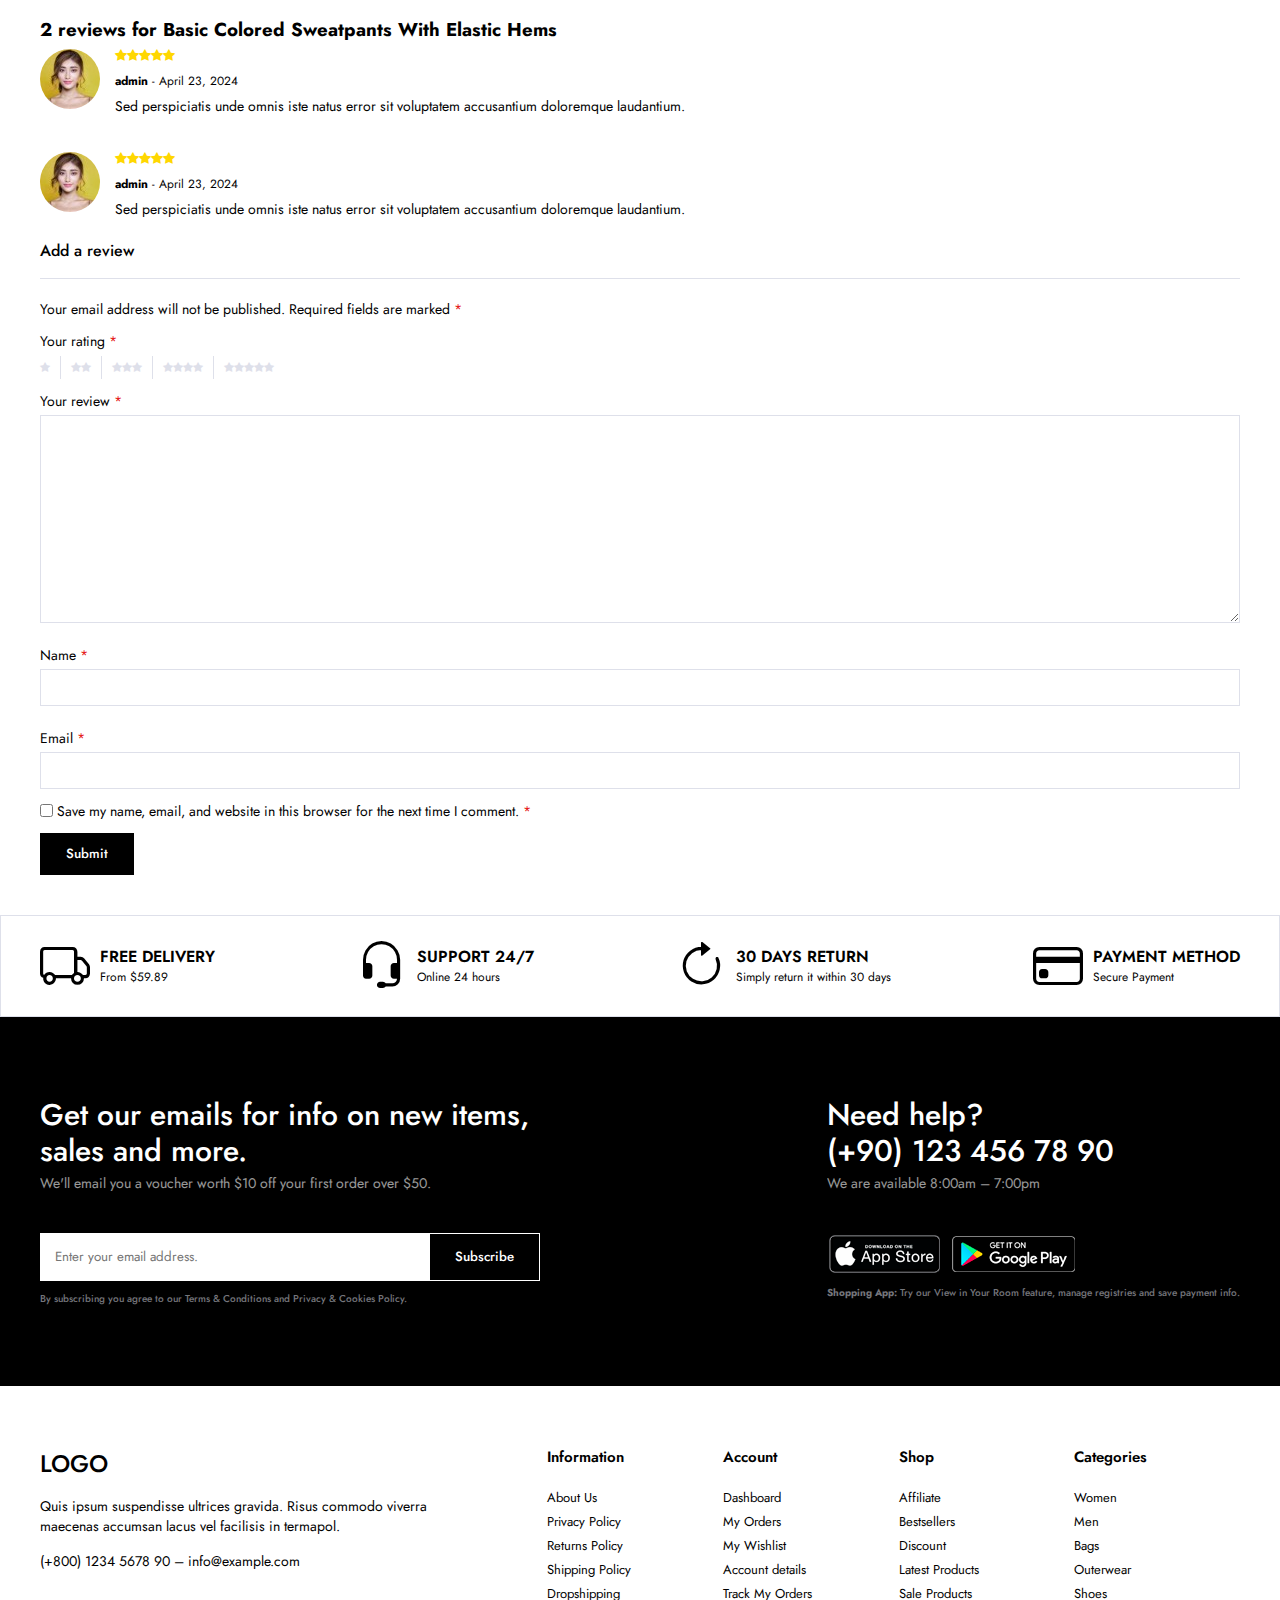
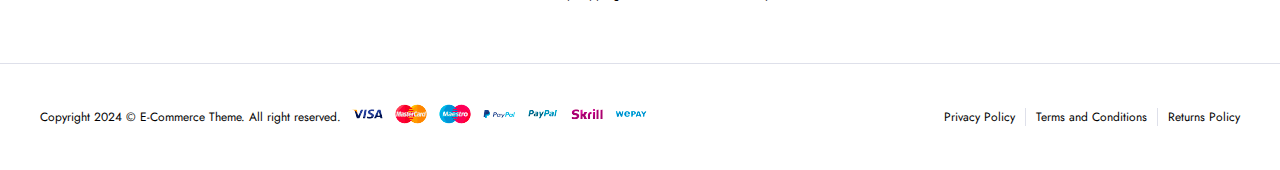
<file: single-blog.html>
<!DOCTYPE html>
<html lang="en">

<head>
  <meta charset="UTF-8" />
  <meta http-equiv="X-UA-Compatible" content="IE=edge" />
  <meta name="viewport" content="width=device-width, initial-scale=1.0" />
  <title>Single Blog</title>
  <!--! Boostrap Icons CDN  -->
  <link rel="stylesheet" href="https://cdn.jsdelivr.net/npm/bootstrap-icons@1.9.1/font/bootstrap-icons.css" />
  <link rel="stylesheet" href="css/main.css" />
</head>

<body>
    <!--! header start  -->
    <header>
      <div class="global-notification">
        <div class="container">
          <p>
            SUMMER SALE FOR ALL SWIM SUITS AND FREE EXPRESS INTERNATIONAL DELIVERY
            - OFF 50%!
            <a href="shop.html">SHOP NOW</a>
          </p>
        </div>
      </div>
      <div class="header-row">
        <div class="container">
          <div class="header-wrapper">
            <div class="header-mobile">
              <i class="bi bi-list" id="btn-menu"></i>
            </div>
            <div class="header-left">
              <a href="index.html" class="logo">LOGO</a>
            </div>
            <div class="header-center" id="sidebar">
              <nav class="navigation">
                <ul class="menu-list">
                  <li class="menu-list-item">
                    <a href="index.html" class="menu-link active">
                      Home
                      <i class="bi bi-chevron-down"></i>
                    </a>
                    <div class="menu-dropdown-wrapper">
                      <ul class="menu-dropdown-content">
                        <li>
                          <a href="#">Home Clean</a>
                        </li>
                        <li>
                          <a href="#">Home Collection</a>
                        </li>
                        <li>
                          <a href="#">Home Minimal</a>
                        </li>
                        <li>
                          <a href="#">Home Modern</a>
                        </li>
                        <li>
                          <a href="#">Home Parallax</a>
                        </li>
                        <li>
                          <a href="#">Home Strong</a>
                        </li>
                        <li>
                          <a href="#">Home Style</a>
                        </li>
                        <li>
                          <a href="#">Home Unique</a>
                        </li>
                        <li>
                          <a href="#">Home RTL</a>
                        </li>
                      </ul>
                    </div>
                  </li>
                  <li class="menu-list-item megamenu-wrapper">
                    <a href="shop.html" class="menu-link">
                      Shop
                      <i class="bi bi-chevron-down"></i>
                    </a>
                    <div class="menu-dropdown-wrapper">
                      <div class="menu-dropdown-megamenu">
                        <div class="megamenu-links">
                          <div class="megamenu-products">
                            <h3 class="megamenu-products-title">
                              Shop Style
                            </h3>
                            <ul class="megamenu-menu-list">
                              <li>
                                <a href="#">Shop Standard</a>
                              </li>
                              <li>
                                <a href="#">Shop Full</a>
                              </li>
                              <li>
                                <a href="#">Shop Only Categories</a>
                              </li>
                              <li>
                                <a href="#">Shop Image Categories</a>
                              </li>
                              <li>
                                <a href="#">Shop Sub Categories</a>
                              </li>
                              <li>
                                <a href="#">Shop List</a>
                              </li>
                              <li>
                                <a href="#">Hover Style 1</a>
                              </li>
                              <li>
                                <a href="#">Hover Style 2</a>
                              </li>
                              <li>
                                <a href="#">Hover Style 3</a>
                              </li>
                            </ul>
                          </div>
                          <div class="megamenu-products">
                            <h3 class="megamenu-products-title">
                              Filter Layout
                            </h3>
                            <ul class="megamenu-menu-list">
                              <li>
                                <a href="#">Sidebar</a>
                              </li>
                              <li>
                                <a href="#">Filter Side Out</a>
                              </li>
                              <li>
                                <a href="#">Filter Dropdown</a>
                              </li>
                              <li>
                                <a href="#">Filter Drawer</a>
                              </li>
                            </ul>
                          </div>
                          <div class="megamenu-products">
                            <h3 class="megamenu-products-title">
                              Shop Loader
                            </h3>
                            <ul class="megamenu-menu-list">
                              <li>
                                <a href="#">Shop Pagination</a>
                              </li>
                              <li>
                                <a href="#">Shop Infinity</a>
                              </li>
                              <li>
                                <a href="#">Shop Load More</a>
                              </li>
                              <li>
                                <a href="#">Cart Modal</a>
                              </li>
                              <li>
                                <a href="#">Cart Drawer</a>
                              </li>
                              <li>
                                <a href="#">Cart Page</a>
                              </li>
                            </ul>
                          </div>
                        </div>
                        <div class="megamenu-single">
                          <a href="#">
                            <img src="img/mega-menu.jpg" alt="">
                          </a>
                          <h3 class="megamenu-single-title">JOIN THE LAYERING GANG</h3>
                          <h4 class="megamenu-single-subtitle">Suspendisse faucibus nunc et pellentesque</h4>
                          <a href="#" class="megamenu-single-button btn btn-sm">Shop Now</a>
                        </div>
                      </div>
                    </div>
                  </li>
                  <li class="menu-list-item">
                    <a href="blog.html" class="menu-link">
                      Blog
                    </a>
                  </li>
                  <li class="menu-list-item">
                    <a href="contact.html" class="menu-link">
                      Contact
                    </a>
                  </li>
                </ul>
              </nav>
              <i class="bi-x-circle" id="close-sidebar"></i>
            </div>
            <div class="header-right">
              <div class="header-right-links">
                <a href="account.html" class="header-account">
                  <i class="bi bi-person"></i>
                </a>
                <button class="search-button">
                  <i class="bi bi-search"></i>
                </button>
                <a href="#">
                  <i class="bi bi-heart"></i>
                </a>
                <div class="header-cart">
                  <a href="cart.html" class="header-cart-link">
                    <i class="bi bi-bag"></i>
                    <span class="header-cart-count">0</span>
                  </a>
                </div>
              </div>
            </div>
          </div>
        </div>
      </div>
    </header>
    <!--! header end  -->
    <!--! modal search start  -->
    <div class="modal-search">
      <div class="modal-wrapper">
        <h3 class="modal-title">Search for products</h3>
        <p class="modal-text">Start typing to see products you are looking for.</p>
        <form class="search-form">
          <input type="text" placeholder="Search a product">
          <button>
            <i class="bi bi-search"></i>
          </button>
        </form>
        <div class="search-results">
          <div class="search-heading">
            <h3>RESULTS FROM PRODUCT</h3>
          </div>
          <div class="results">
            <a href="#" class="result-item">
              <img src="img/products/product1/1.png" class="search-thumb" alt="">
              <div class="search-info">
                <h4>Analogue Resin Strap</h4>
                <span class="search-sku">SKU: PD0016</span>
                <span class="search-price">$108.00</span>
              </div>
            </a>
            <a href="#" class="result-item">
              <img src="img/products/product2/1.png" class="search-thumb" alt="">
              <div class="search-info">
                <h4>Analogue Resin Strap</h4>
                <span class="search-sku">SKU: PD0016</span>
                <span class="search-price">$108.00</span>
              </div>
            </a>
          </div>
        </div>
        <i class="bi bi-x-circle" id="close-search"></i>
      </div>
    </div>
    <!--! modal search end  -->
  
    <!--! modal dialog start  -->
    <div class="modal-dialog">
      <div class="modal-content">
        <button class="modal-close">
          <i class="bi bi-x"></i>
        </button>
        <div class="modal-image">
          <img src="img/modal-dialog.jpg" alt="">
        </div>
        <div class="popup-wrapper">
          <div class="popup-content">
            <div class="popup-title">
              <h3>NEWSLETTER</h3>
            </div>
            <p class="popup-text">
              Sign up to our newsletter and get exclusive deals you won find any where else straight to your inbox!
            </p>
            <form class="popup-form">
              <input type="text" placeholder="Enter Email Address Here">
              <button class="btn btn-primary">SUBSCRIBE</button>
              <label>
                <input type="checkbox">
                <span>Don't show this popup again</span>
              </label>
            </form>
          </div>
        </div>
      </div>
    </div>
    <!--! modal dialog end  -->

  <!--! single blog start  -->
  <section class="single-blog">
    <div class="container">
      <article>
        <figure>
          <a href="#">
            <img src="img/blogs/blog1.jpg" alt="">
          </a>
        </figure>
        <div class="blog-wrapper">
          <div class="blog-meta">
            <div class="blog-category">
              <a href="#">
                COLLECTION
              </a>
            </div>
            <div class="blog-date">
              <a href="#">
                April 25, 2024
              </a>
            </div>
            <div class="blog-tags">
              <a href="#">products</a>,
              <a href="#">coats</a>
            </div>
          </div>
          <h1 class="blog-title">The Best Products That Shape Fashion</h1>
          <div class="blog-content">
            <p>Donec rhoncus quis diam sit amet faucibus. Vivamus pellentesque, sem sed convallis ultricies, ante eros
              laoreet libero, vitae suscipit lorem turpis sit amet lectus. Quisque egestas lorem ut mauris ultrices,
              vitae sollicitudin quam facilisis. Vivamus rutrum urna non ligula tempor aliquet. Fusce tincidunt est
              magna, id malesuada massa imperdiet ut. Nunc non nisi urna. Nam consequat est nec turpis eleifend ornare.
              Vestibulum eu justo lobortis mauris commodo efficitur. Nunc pulvinar pulvinar cursus.</p>
            <p>Nulla id nibh ligula. Etiam finibus elit nec nisl faucibus, vel auctor tortor iaculis. Vivamus aliquet
              ipsum purus, vel auctor felis interdum at. Praesent quis fringilla justo. Ut non dui at mi laoreet gravida
              vitae eu elit. Aliquam in elit eget purus scelerisque efficitur vel ac sem. Etiam ante magna, vehicula et
              vulputate in, aliquam sit amet metus. Donec mauris eros, aliquet in nibh quis, semper suscipit nunc.
              Phasellus ornare nibh vitae dapibus tempor.</p>

            <blockquote>
              <p>Aliquam purus enim, fringilla vel nunc imperdiet, consequat ultricies massa. Praesent sed turpis
                sollicitudin, dignissim justo vel, fringilla mi.</p>
            </blockquote>

            <p>Vivamus libero leo, tincidunt eget lectus rhoncus, finibus interdum neque. Curabitur aliquet dolor purus,
              id molestie purus elementum vitae. Sed quis aliquet eros. Morbi condimentum ornare nibh, et tincidunt ante
              interdum facilisis. Praesent sagittis tortor et felis finibus vestibulum. Interdum et malesuada fames ac
              ante ipsum primis in faucibus. Vivamus dapibus turpis sit amet turpis tincidunt, sit amet mollis turpis
              suscipit. Proin arcu diam, pretium nec tempus eu, feugiat non ex.</p>
            <p>Nulla id nibh ligula. Etiam finibus elit nec nisl faucibus, vel auctor tortor iaculis. Vivamus aliquet
              ipsum purus, vel auctor felis interdum at. Praesent quis fringilla justo. Ut non dui at mi laoreet gravida
              vitae eu elit. Aliquam in elit eget purus scelerisque efficitur vel ac sem. Etiam ante magna, vehicula et
              vulputate in, aliquam sit amet metus. Donec mauris eros, aliquet in nibh quis, semper suscipit nunc.
              Phasellus ornare nibh vitae dapibus tempor.</p>
            <p>
              Donec feugiat tincidunt eros, ac aliquam purus egestas condimentum. Curabitur imperdiet at leo
              pellentesque mattis. Fusce a dignissim est. In enim nisi, hendrerit placerat nunc quis, porttitor lobortis
              neque. Donec nec nulla arcu. Proin felis augue, volutpat ac nunc a, semper egestas dolor. Sed varius magna
              non lacus viverra, at dapibus sem interdum. Proin urna nibh, maximus nec interdum ut, hendrerit et arcu.
              Nunc venenatis eget nulla at tempor. Duis sed tellus placerat, bibendum felis quis, efficitur nisi. Morbi
              porta placerat urna et pharetra. Proin condimentum, libero ac feugiat efficitur, est orci consectetur
              sapien, a pretium leo leo in elit. Quisque fringilla finibus arcu, pretium posuere urna posuere sit amet.
              Nullam quis sapien a augue aliquet accumsan eget eu risus. Ut at mi sed velit condimentum porta. Proin
              vestibulum congue ullamcorper.
            </p>
            <p>
              Nunc blandit ligula mi, quis commodo dolor fermentum sit amet. Nam vehicula pharetra lacus a vulputate.
              Duis pulvinar vestibulum dolor, vel commodo arcu laoreet ac. Vestibulum sed consequat purus, vitae auctor
              metus. Duis ut aliquet odio, at tincidunt nunc. Vestibulum dignissim aliquet orci, rutrum malesuada ipsum
              facilisis vel. Morbi tempor dignissim nisi. Maecenas scelerisque maximus justo eget sodales. Sed finibus
              consectetur vulputate. Pellentesque id pellentesque nulla. Sed ut viverra eros. Vestibulum ut ligula quam.
            </p>
          </div>
        </div>
      </article>
      <div class="tab-panel-reviews">
        <h3>2 reviews for Basic Colored Sweatpants With Elastic Hems</h3>
        <div class="comments">
          <ol class="comment-list">
            <li class="comment-item">
              <div class="comment-avatar">
                <img src="img/avatars/avatar1.jpg" alt="">
              </div>
              <div class="comment-text">
                <ul class="comment-star">
                  <li>
                    <i class="bi bi-star-fill"></i>
                  </li>
                  <li>
                    <i class="bi bi-star-fill"></i>
                  </li>
                  <li>
                    <i class="bi bi-star-fill"></i>
                  </li>
                  <li>
                    <i class="bi bi-star-fill"></i>
                  </li>
                  <li>
                    <i class="bi bi-star-fill"></i>
                  </li>
                </ul>
                <div class="comment-meta">
                  <strong>admin</strong>
                  <span>-</span>
                  <time>April 23, 2024</time>
                </div>
                <div class="comment-description">
                  <p>Sed perspiciatis unde omnis iste natus error sit voluptatem
                    accusantium doloremque laudantium.</p>
                </div>
              </div>
            </li>
            <li class="comment-item">
              <div class="comment-avatar">
                <img src="img/avatars/avatar1.jpg" alt="">
              </div>
              <div class="comment-text">
                <ul class="comment-star">
                  <li>
                    <i class="bi bi-star-fill"></i>
                  </li>
                  <li>
                    <i class="bi bi-star-fill"></i>
                  </li>
                  <li>
                    <i class="bi bi-star-fill"></i>
                  </li>
                  <li>
                    <i class="bi bi-star-fill"></i>
                  </li>
                  <li>
                    <i class="bi bi-star-fill"></i>
                  </li>
                </ul>
                <div class="comment-meta">
                  <strong>admin</strong>
                  <span>-</span>
                  <time>April 23, 2024</time>
                </div>
                <div class="comment-description">
                  <p>Sed perspiciatis unde omnis iste natus error sit voluptatem
                    accusantium doloremque laudantium.</p>
                </div>
              </div>
            </li>
          </ol>
        </div>
        <!-- comment form start -->
        <div class="review-form-wrapper">
          <h2>Add a review</h2>
          <form class="comment-form">
            <p class="comment-notes">
              Your email address will not be published. Required fields are marked
              <span class="required">*</span>
            </p>
            <div class="comment-form-rating">
              <label>
                Your rating
                <span class="required">*</span>
              </label>
              <div class="stars">
                <a href="#" class="star">
                  <i class="bi bi-star-fill"></i>
                </a>
                <a href="#" class="star">
                  <i class="bi bi-star-fill"></i>
                  <i class="bi bi-star-fill"></i>
                </a>
                <a href="#" class="star">
                  <i class="bi bi-star-fill"></i>
                  <i class="bi bi-star-fill"></i>
                  <i class="bi bi-star-fill"></i>
                </a>
                <a href="#" class="star">
                  <i class="bi bi-star-fill"></i>
                  <i class="bi bi-star-fill"></i>
                  <i class="bi bi-star-fill"></i>
                  <i class="bi bi-star-fill"></i>
                </a>
                <a href="#" class="star">
                  <i class="bi bi-star-fill"></i>
                  <i class="bi bi-star-fill"></i>
                  <i class="bi bi-star-fill"></i>
                  <i class="bi bi-star-fill"></i>
                  <i class="bi bi-star-fill"></i>
                </a>
              </div>
            </div>
            <div class="comment-form-comment form-comment">
              <label for="comment">
                Your review
                <span class="required">*</span>
              </label>
              <textarea id="comment" cols="50" rows="10"></textarea>
            </div>
            <div class="comment-form-author form-comment">
              <label for="name">
                Name
                <span class="required">*</span>
              </label>
              <input id="name" type="text">
            </div>
            <div class="comment-form-email form-comment">
              <label for="email">
                Email
                <span class="required">*</span>
              </label>
              <input id="email" type="email">
            </div>
            <div class="comment-form-cookies">
              <input id="cookies" type="checkbox">
              <label for="cookies">
                Save my name, email, and website in this browser for the next time I
                comment.
                <span class="required">*</span>
              </label>

            </div>
            <div class="form-submit">
              <input type="submit" class="btn submit">
            </div>
          </form>
        </div>
        <!-- comment form end -->
      </div>
    </div>
  </section>
  <!--! single blog end  -->

  <!--! policy start  -->
  <section class="policy">
    <div class="container">
      <ul class="policy-list">
        <li class="policy-item">
          <i class="bi bi-truck"></i>
          <div class="policy-texts">
            <strong>FREE DELIVERY</strong>
            <span>From $59.89</span>
          </div>
        </li>
        <li class="policy-item">
          <i class="bi bi-headset"></i>
          <div class="policy-texts">
            <strong>SUPPORT 24/7</strong>
            <span>Online 24 hours</span>
          </div>
        </li>
        <li class="policy-item">
          <i class="bi bi-arrow-clockwise"></i>
          <div class="policy-texts">
            <strong> 30 DAYS RETURN</strong>
            <span>Simply return it within 30 days</span>
          </div>
        </li>
        <li class="policy-item">
          <i class="bi bi-credit-card"></i>
          <div class="policy-texts">
            <strong> PAYMENT METHOD</strong>
            <span>Secure Payment</span>
          </div>
        </li>
      </ul>
    </div>
  </section>
  <!--! policy end  -->

  <!--! footer start  -->
  <footer class="footer">
    <div class="subscribe-row">
      <div class="container">
        <div class="footer-row-wrapper">
          <div class="footer-subscribe-wrapper">
            <div class="footer-subscribe">
              <div class="footer-subscribe-top">
                <h3 class="subscribe-title">Get our emails for info on new items, sales and more.</h3>
                <p class="subscribe-desc">We'll email you a voucher worth $10 off your first order over $50.</p>
              </div>
              <div class="footer-subscribe-bottom">
                <form>
                  <input type="text" placeholder="Enter your email address.">
                  <button class="btn">Subscribe</button>
                </form>
                <p class="privacy-text">
                  By subscribing you agree to our <a href="#">Terms & Conditions and Privacy & Cookies Policy.</a>
                </p>
              </div>
            </div>
          </div>
          <div class="footer-contact-wrapper">
            <div class="footer-contact-top">
              <h3 class="contact-title">
                Need help? <br>
                (+90) 123 456 78 90
              </h3>
              <p class="contact-desc">We are available 8:00am – 7:00pm</p>
            </div>
            <div class="footer-contact-bottom">
              <div class="download-app">
                <a href="#">
                  <img src="img/footer/app-store.png" alt="">
                </a>
                <a href="#">
                  <img src="img/footer/google-play.png" alt="">
                </a>
              </div>
              <p class="privacy-text">
                <strong>Shopping App:</strong> Try our View in Your Room feature, manage registries and save payment
                info.
              </p>
            </div>
          </div>
        </div>
      </div>
    </div>
    <div class="widgets-row">
      <div class="container">
        <div class="footer-widgets">
          <div class="brand-info">
            <div class="footer-logo">
              <a href="index.html" class="logo">LOGO</a>
            </div>
            <div class="footer-desc">
              <p> Quis ipsum suspendisse ultrices gravida. Risus commodo viverra maecenas accumsan lacus vel facilisis
                in
                termapol.</p>
            </div>
            <div class="footer-contact">
              <p>
                <a href="tel:555 555 55 55">(+800) 1234 5678 90</a> – <a
                  href="mailto:info@example.com">info@example.com</a>
              </p>
            </div>
          </div>
          <div class="widget-nav-menu">
            <h4>Information</h4>
            <ul class="menu-list">
              <li>
                <a href="#">About Us</a>
              </li>
              <li>
                <a href="#">Privacy Policy</a>
              </li>
              <li>
                <a href="#">Returns Policy</a>
              </li>
              <li>
                <a href="#">Shipping Policy</a>
              </li>
              <li>
                <a href="#">Dropshipping</a>
              </li>
            </ul>
          </div>
          <div class="widget-nav-menu">
            <h4>Account</h4>
            <ul class="menu-list">
              <li>
                <a href="#">Dashboard</a>
              </li>
              <li>
                <a href="#">My Orders</a>
              </li>
              <li>
                <a href="#">My Wishlist</a>
              </li>
              <li>
                <a href="#">Account details</a>
              </li>
              <li>
                <a href="#">Track My Orders</a>
              </li>
            </ul>
          </div>
          <div class="widget-nav-menu">
            <h4>Shop</h4>
            <ul class="menu-list">
              <li>
                <a href="#">Affiliate</a>
              </li>
              <li>
                <a href="#">Bestsellers</a>
              </li>
              <li>
                <a href="#">Discount</a>
              </li>
              <li>
                <a href="#">Latest Products</a>
              </li>
              <li>
                <a href="#">Sale Products</a>
              </li>
            </ul>
          </div>
          <div class="widget-nav-menu">
            <h4>Categories</h4>
            <ul class="menu-list">
              <li>
                <a href="#">Women</a>
              </li>
              <li>
                <a href="#">Men</a>
              </li>
              <li>
                <a href="#">Bags</a>
              </li>
              <li>
                <a href="#">Outerwear</a>
              </li>
              <li>
                <a href="#">Shoes</a>
              </li>
            </ul>
          </div>
        </div>
      </div>
    </div>
    <div class="copyright-row">
      <div class="container">
        <div class="footer-copyright">
          <div class="site-copyright">
            <p>
              Copyright 2024 © E-Commerce Theme. All right reserved.
            </p>
          </div>
          <a href="#">
            <img src="img/footer/cards.png" alt="">
          </a>
          <div class="footer-menu">
            <ul class="footer-menu-list">
              <li class="list-item">
                <a href="#">Privacy Policy</a>
              </li>
              <li class="list-item">
                <a href="#">Terms and Conditions</a>
              </li>
              <li class="list-item">
                <a href="#">Returns Policy</a>
              </li>
            </ul>
          </div>
        </div>
      </div>
    </div>
  </footer>
  <!--! footer end  -->

  <!-- javascript  -->
  <script src="js/main.js" type="module"></script>
</body>

</html>
</file>
<file: css/main.css>
/*! global css  */
@import url(base.css);

/*! layout  */
@import url(layout/header.css);
@import url(layout/footer.css);

/*! components  */
@import url(components/modal-search.css);
@import url(components/slider.css);
@import url(components/category-item.css);
@import url(components/product-item.css);
@import url(components/campaign-item.css);
@import url(components/blog-item.css);
@import url(components/campaign-single.css);
@import url(components/single-product/breadcrumb.css);
@import url(components/single-product/product-gallery.css);
@import url(components/single-product/product-info.css);
@import url(components/single-product/product-tabs.css);
@import url(components/reviews.css);
@import url(components/modal-dialog.css);

/*! pages  */
@import url(pages/home.css);
@import url(pages/contact.css);
@import url(pages/account.css);
@import url(pages/cart.css);
@import url(pages/single-product.css);
@import url(pages/blog.css);
@import url(pages/single-blog.css);
</file>
